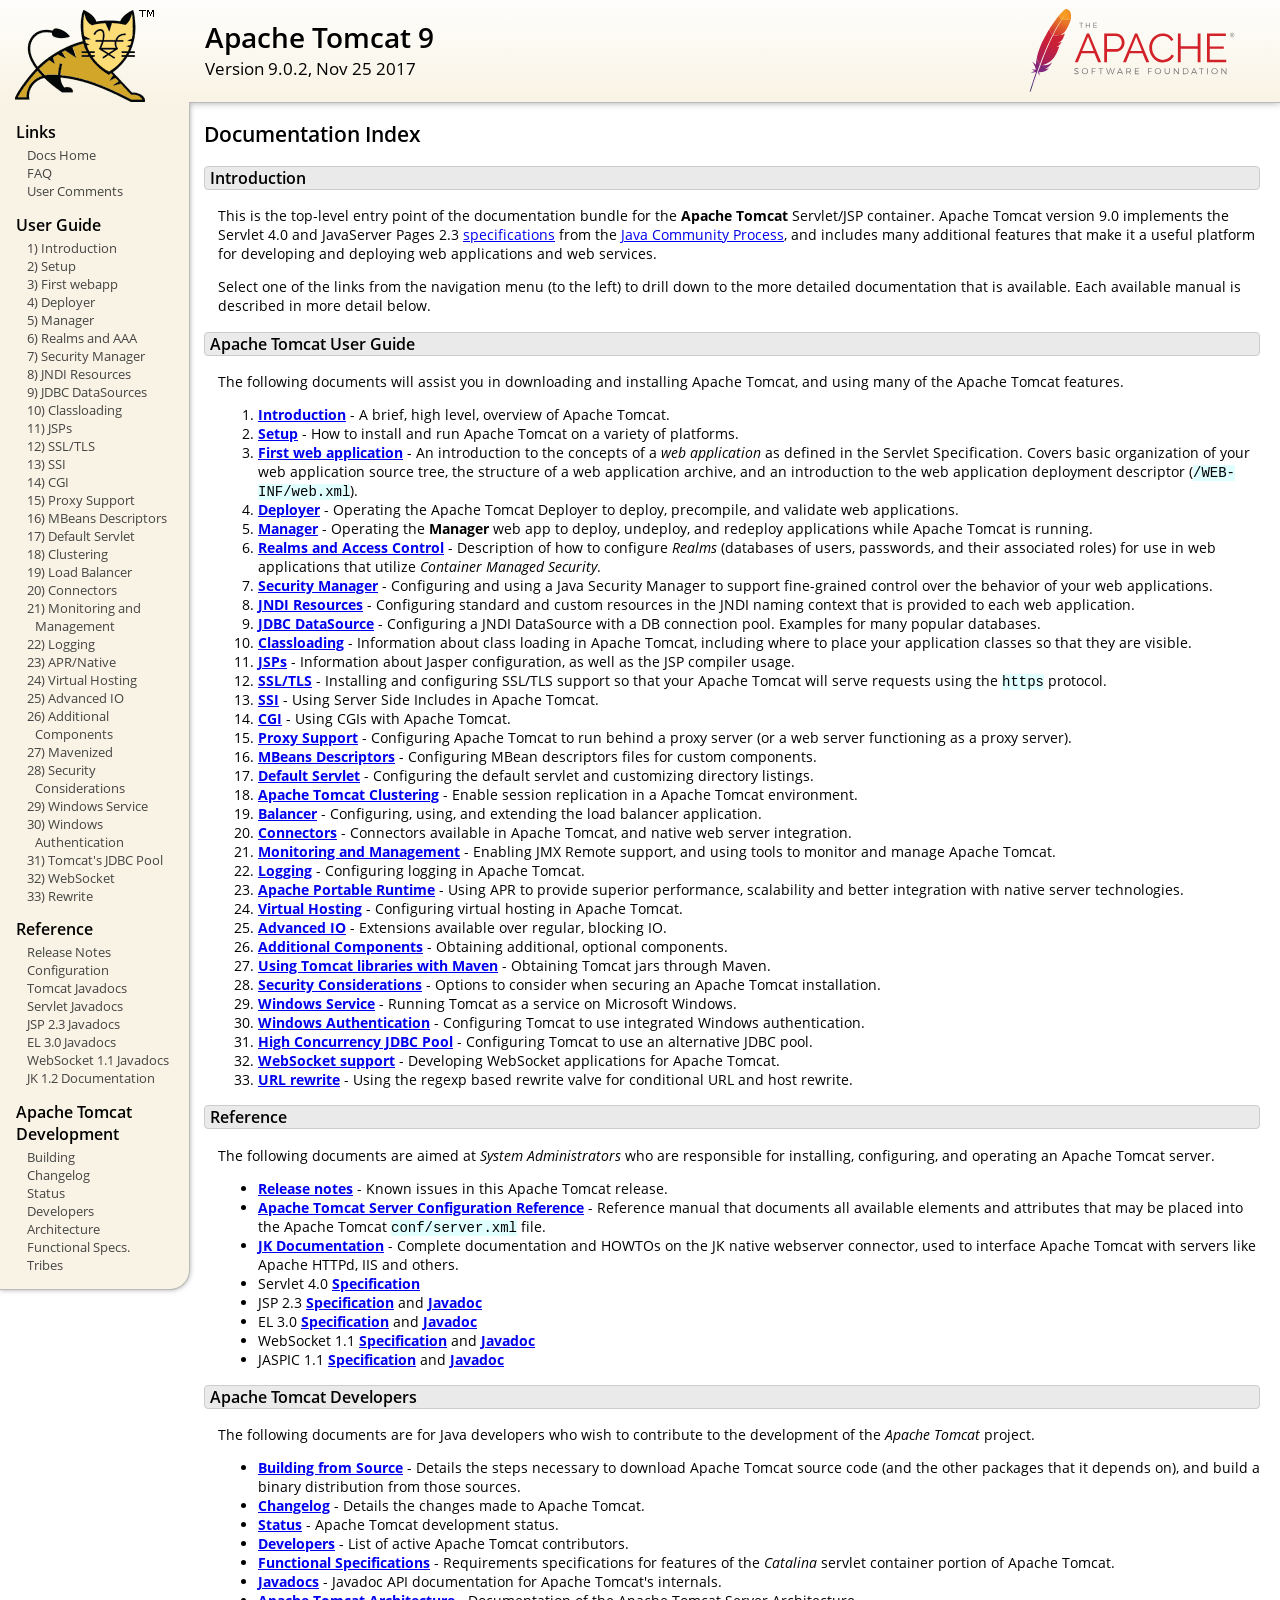
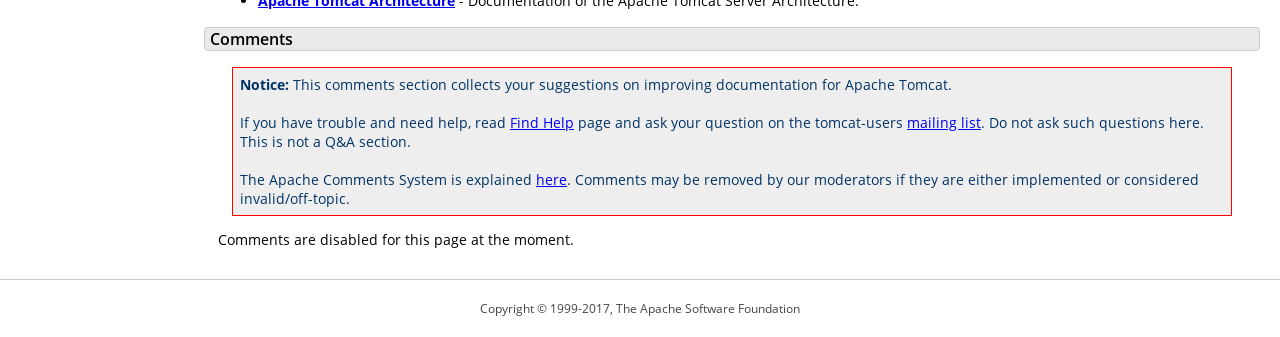
<file: WebContent/apache-tomcat-9.0.2/webapps/docs/index.html>
<!DOCTYPE html SYSTEM "about:legacy-compat">
<html lang="en"><head><META http-equiv="Content-Type" content="text/html; charset=UTF-8"><link href="./images/docs-stylesheet.css" rel="stylesheet" type="text/css"><title>Apache Tomcat 9 (9.0.2) - Documentation Index</title><meta name="author" content="Craig R. McClanahan"><meta name="author" content="Remy Maucherat"><meta name="author" content="Yoav Shapira"><script type="application/javascript" data-comments-identifier="tomcat-9.0-doc/index">
    "use strict"; // Enable strict mode

    (function() {
      var thisScript = document.currentScript;
      if (!thisScript) { // Workaround for IE <= 11
        var scripts = document.getElementsByTagName("script");
        thisScript = scripts[scripts.length - 1];
      }
      document.addEventListener("DOMContentLoaded", (function() {
        var commentsDiv = document.getElementById("comments_thread");
        var commentsShortname = "tomcat";
        var commentsIdentifier = "http://tomcat.apache.org/" +
          thisScript.getAttribute("data-comments-identifier") + ".html";

        (function(w, d) {
          if (w.location.hostname.toLowerCase() == "tomcat.apache.org") {
            var s = d.createElement("script");
            s.type = "application/javascript";
            s.async = true;
            s.src = "https://comments.apache.org/show_comments.lua?site=" +
              encodeURIComponent(commentsShortname) +
              "&page=" + encodeURIComponent(commentsIdentifier);
            d.head.appendChild(s);
          } else {
            commentsDiv.appendChild(d.createTextNode("Comments are disabled for this page at the moment."));
          }
        })(window, document);
      }), false);
    })();
  </script></head><body><div id="wrapper"><header><div id="header"><div><div><div class="logo noPrint"><a href="http://tomcat.apache.org/"><img alt="Tomcat Home" src="./images/tomcat.png"></a></div><div style="height: 1px;"></div><div class="asfLogo noPrint"><a href="http://www.apache.org/" target="_blank"><img src="./images/asf-logo.svg" alt="The Apache Software Foundation" style="width: 266px; height: 83px;"></a></div><h1>Apache Tomcat 9</h1><div class="versionInfo">
          Version 9.0.2,
          <time datetime="2017-11-25">Nov 25 2017</time></div><div style="height: 1px;"></div><div style="clear: left;"></div></div></div></div></header><div id="middle"><div><div id="mainLeft" class="noprint"><div><nav><div><h2>Links</h2><ul><li><a href="index.html">Docs Home</a></li><li><a href="http://wiki.apache.org/tomcat/FAQ">FAQ</a></li><li><a href="#comments_section">User Comments</a></li></ul></div><div><h2>User Guide</h2><ul><li><a href="introduction.html">1) Introduction</a></li><li><a href="setup.html">2) Setup</a></li><li><a href="appdev/index.html">3) First webapp</a></li><li><a href="deployer-howto.html">4) Deployer</a></li><li><a href="manager-howto.html">5) Manager</a></li><li><a href="realm-howto.html">6) Realms and AAA</a></li><li><a href="security-manager-howto.html">7) Security Manager</a></li><li><a href="jndi-resources-howto.html">8) JNDI Resources</a></li><li><a href="jndi-datasource-examples-howto.html">9) JDBC DataSources</a></li><li><a href="class-loader-howto.html">10) Classloading</a></li><li><a href="jasper-howto.html">11) JSPs</a></li><li><a href="ssl-howto.html">12) SSL/TLS</a></li><li><a href="ssi-howto.html">13) SSI</a></li><li><a href="cgi-howto.html">14) CGI</a></li><li><a href="proxy-howto.html">15) Proxy Support</a></li><li><a href="mbeans-descriptors-howto.html">16) MBeans Descriptors</a></li><li><a href="default-servlet.html">17) Default Servlet</a></li><li><a href="cluster-howto.html">18) Clustering</a></li><li><a href="balancer-howto.html">19) Load Balancer</a></li><li><a href="connectors.html">20) Connectors</a></li><li><a href="monitoring.html">21) Monitoring and Management</a></li><li><a href="logging.html">22) Logging</a></li><li><a href="apr.html">23) APR/Native</a></li><li><a href="virtual-hosting-howto.html">24) Virtual Hosting</a></li><li><a href="aio.html">25) Advanced IO</a></li><li><a href="extras.html">26) Additional Components</a></li><li><a href="maven-jars.html">27) Mavenized</a></li><li><a href="security-howto.html">28) Security Considerations</a></li><li><a href="windows-service-howto.html">29) Windows Service</a></li><li><a href="windows-auth-howto.html">30) Windows Authentication</a></li><li><a href="jdbc-pool.html">31) Tomcat's JDBC Pool</a></li><li><a href="web-socket-howto.html">32) WebSocket</a></li><li><a href="rewrite.html">33) Rewrite</a></li></ul></div><div><h2>Reference</h2><ul><li><a href="RELEASE-NOTES.txt">Release Notes</a></li><li><a href="config/index.html">Configuration</a></li><li><a href="api/index.html">Tomcat Javadocs</a></li><li><a href="servletapi/index.html">Servlet Javadocs</a></li><li><a href="jspapi/index.html">JSP 2.3 Javadocs</a></li><li><a href="elapi/index.html">EL 3.0 Javadocs</a></li><li><a href="websocketapi/index.html">WebSocket 1.1 Javadocs</a></li><li><a href="http://tomcat.apache.org/connectors-doc/">JK 1.2 Documentation</a></li></ul></div><div><h2>Apache Tomcat Development</h2><ul><li><a href="building.html">Building</a></li><li><a href="changelog.html">Changelog</a></li><li><a href="http://wiki.apache.org/tomcat/TomcatVersions">Status</a></li><li><a href="developers.html">Developers</a></li><li><a href="architecture/index.html">Architecture</a></li><li><a href="funcspecs/index.html">Functional Specs.</a></li><li><a href="tribes/introduction.html">Tribes</a></li></ul></div></nav></div></div><div id="mainRight"><div id="content"><h2>Documentation Index</h2><h3 id="Introduction">Introduction</h3><div class="text">

<p>This is the top-level entry point of the documentation bundle for the
<strong>Apache Tomcat</strong> Servlet/JSP container.  Apache Tomcat version
9.0 implements the Servlet 4.0 and JavaServer Pages 2.3
<a href="http://wiki.apache.org/tomcat/Specifications">specifications</a> from the
<a href="http://www.jcp.org">Java Community Process</a>, and includes many
additional features that make it a useful platform for developing and deploying
web applications and web services.</p>

<p>Select one of the links from the navigation menu (to the left) to drill
down to the more detailed documentation that is available.  Each available
manual is described in more detail below.</p>

</div><h3 id="Apache_Tomcat_User_Guide">Apache Tomcat User Guide</h3><div class="text">

<p>The following documents will assist you in downloading and installing
Apache Tomcat, and using many of the Apache Tomcat features.</p>

<ol>
<li><a href="introduction.html"><strong>Introduction</strong></a> - A
    brief, high level, overview of Apache Tomcat.</li>
<li><a href="setup.html"><strong>Setup</strong></a> - How to install and run
    Apache Tomcat on a variety of platforms.</li>
<li><a href="appdev/index.html"><strong>First web application</strong></a>
    - An introduction to the concepts of a <em>web application</em> as defined
    in the Servlet Specification.  Covers basic organization of your web application
    source tree, the structure of a web application archive, and an
    introduction to the web application deployment descriptor
    (<code>/WEB-INF/web.xml</code>).</li>
<li><a href="deployer-howto.html"><strong>Deployer</strong></a> -
    Operating the Apache Tomcat Deployer to deploy, precompile, and validate web
    applications.</li>
<li><a href="manager-howto.html"><strong>Manager</strong></a> -
    Operating the <strong>Manager</strong> web app to deploy, undeploy, and
    redeploy applications while Apache Tomcat is running.</li>
<li><a href="realm-howto.html"><strong>Realms and Access Control</strong></a>
    - Description of how to configure <em>Realms</em> (databases of users,
    passwords, and their associated roles) for use in web applications that
    utilize <em>Container Managed Security</em>.</li>
<li><a href="security-manager-howto.html"><strong>Security Manager</strong></a>
    - Configuring and using a Java Security Manager to
    support fine-grained control over the behavior of your web applications.
    </li>
<li><a href="jndi-resources-howto.html"><strong>JNDI Resources</strong></a>
    - Configuring standard and custom resources in the JNDI naming context
    that is provided to each web application.</li>
<li><a href="jndi-datasource-examples-howto.html">
    <strong>JDBC DataSource</strong></a>
    - Configuring a JNDI DataSource with a DB connection pool.
    Examples for many popular databases.</li>
<li><a href="class-loader-howto.html"><strong>Classloading</strong></a>
    - Information about class loading in Apache Tomcat, including where to place
    your application classes so that they are visible.</li>
<li><a href="jasper-howto.html"><strong>JSPs</strong></a>
    - Information about Jasper configuration, as well as the JSP compiler
    usage.</li>
<li><a href="ssl-howto.html"><strong>SSL/TLS</strong></a> -
    Installing and configuring SSL/TLS support so that your Apache Tomcat will
    serve requests using the <code>https</code> protocol.</li>
<li><a href="ssi-howto.html"><strong>SSI</strong></a> -
    Using Server Side Includes in Apache Tomcat.</li>
<li><a href="cgi-howto.html"><strong>CGI</strong></a> -
    Using CGIs with Apache Tomcat.</li>
<li><a href="proxy-howto.html"><strong>Proxy Support</strong></a> -
    Configuring Apache Tomcat to run behind a proxy server (or a web server
    functioning as a proxy server).</li>
<li><a href="mbeans-descriptors-howto.html"><strong>MBeans Descriptors</strong></a> -
    Configuring MBean descriptors files for custom components.</li>
<li><a href="default-servlet.html"><strong>Default Servlet</strong></a> -
    Configuring the default servlet and customizing directory listings.</li>
<li><a href="cluster-howto.html"><strong>Apache Tomcat Clustering</strong></a> -
    Enable session replication in a Apache Tomcat environment.</li>
<li><a href="balancer-howto.html"><strong>Balancer</strong></a> -
    Configuring, using, and extending the load balancer application.</li>
<li><a href="connectors.html"><strong>Connectors</strong></a> -
    Connectors available in Apache Tomcat, and native web server integration.</li>
<li><a href="monitoring.html"><strong>Monitoring and Management</strong></a> -
    Enabling JMX Remote support, and using tools to monitor and manage Apache Tomcat.</li>
<li><a href="logging.html"><strong>Logging</strong></a> -
    Configuring logging in Apache Tomcat.</li>
<li><a href="apr.html"><strong>Apache Portable Runtime</strong></a> -
    Using APR to provide superior performance, scalability and better
    integration with native server technologies.</li>
<li><a href="virtual-hosting-howto.html"><strong>Virtual Hosting</strong></a> -
    Configuring virtual hosting in Apache Tomcat.</li>
<li><a href="aio.html"><strong>Advanced IO</strong></a> -
    Extensions available over regular, blocking IO.</li>
<li><a href="extras.html"><strong>Additional Components</strong></a> -
    Obtaining additional, optional components.</li>
<li><a href="maven-jars.html"><strong>Using Tomcat libraries with Maven</strong></a> -
    Obtaining Tomcat jars through Maven.</li>
<li><a href="security-howto.html"><strong>Security Considerations</strong></a> -
    Options to consider when securing an Apache Tomcat installation.</li>
<li><a href="windows-service-howto.html"><strong>Windows Service</strong></a> -
    Running Tomcat as a service on Microsoft Windows.</li>
<li><a href="windows-auth-howto.html"><strong>Windows Authentication</strong></a> -
    Configuring Tomcat to use integrated Windows authentication.</li>
<li><a href="jdbc-pool.html"><strong>High Concurrency JDBC Pool</strong></a> -
    Configuring Tomcat to use an alternative JDBC pool.</li>
<li><a href="web-socket-howto.html"><strong>WebSocket support</strong></a> -
    Developing WebSocket applications for Apache Tomcat.</li>
<li><a href="rewrite.html"><strong>URL rewrite</strong></a> -
    Using the regexp based rewrite valve for conditional URL and host rewrite.</li>

</ol>

</div><h3 id="Reference">Reference</h3><div class="text">

<p>The following documents are aimed at <em>System Administrators</em> who
are responsible for installing, configuring, and operating an Apache Tomcat server.
</p>
<ul>
<li><a href="RELEASE-NOTES.txt"><strong>Release notes</strong></a>
    - Known issues in this Apache Tomcat release.
    </li>
<li><a href="config/index.html"><strong>Apache Tomcat Server Configuration Reference</strong></a>
    - Reference manual that documents all available elements and attributes
      that may be placed into the Apache Tomcat <code>conf/server.xml</code> file.
    </li>
<li><a href="http://tomcat.apache.org/connectors-doc/index.html"><strong>JK Documentation</strong></a>
    - Complete documentation and HOWTOs on the JK native webserver connector,
      used to interface Apache Tomcat with servers like Apache HTTPd, IIS
      and others.</li>
<li>Servlet 4.0
    <a href="https://jcp.org/aboutJava/communityprocess/final/jsr369/index.html">
    <strong>Specification</strong></a>

    </li>
<li>JSP 2.3
    <a href="http://jcp.org/aboutJava/communityprocess/mrel/jsr245/index2.html">
    <strong>Specification</strong></a> and
    <a href="http://docs.oracle.com/javaee/7/api/javax/servlet/jsp/package-summary.html">
    <strong>Javadoc</strong></a>
    </li>
<li>EL 3.0
    <a href="http://jcp.org/aboutJava/communityprocess/final/jsr341/index.html">
    <strong>Specification</strong></a> and
    <a href="http://docs.oracle.com/javaee/7/api/javax/el/package-summary.html">
    <strong>Javadoc</strong></a>
    </li>
<li>WebSocket 1.1
    <a href="https://jcp.org/aboutJava/communityprocess/mrel/jsr356/index.html">
    <strong>Specification</strong></a> and
    <a href="http://docs.oracle.com/javaee/7/api/javax/websocket/package-summary.html">
    <strong>Javadoc</strong></a>
    </li>
<li>JASPIC 1.1
    <a href="https://jcp.org/aboutJava/communityprocess/mrel/jsr196/index.html">
    <strong>Specification</strong></a> and
    <a href="http://docs.oracle.com/javaee/7/api/javax/security/auth/message/package-summary.html">
    <strong>Javadoc</strong></a>
    </li>
</ul>

</div><h3 id="Apache_Tomcat_Developers">Apache Tomcat Developers</h3><div class="text">

<p>The following documents are for Java developers who wish to contribute to
the development of the <em>Apache Tomcat</em> project.</p>
<ul>
<li><a href="building.html"><strong>Building from Source</strong></a> -
    Details the steps necessary to download Apache Tomcat source code (and the
    other packages that it depends on), and build a binary distribution from
    those sources.
    </li>
<li><a href="changelog.html"><strong>Changelog</strong></a> - Details the
    changes made to Apache Tomcat.
    </li>
<li><a href="http://wiki.apache.org/tomcat/TomcatVersions"><strong>Status</strong></a> -
    Apache Tomcat development status.
    </li>
<li><a href="developers.html"><strong>Developers</strong></a> - List of active
    Apache Tomcat contributors.
    </li>
<li><a href="funcspecs/index.html"><strong>Functional Specifications</strong></a>
    - Requirements specifications for features of the <em>Catalina</em> servlet
    container portion of Apache Tomcat.</li>
<li><a href="api/index.html"><strong>Javadocs</strong></a>
    - Javadoc API documentation for Apache Tomcat's internals.</li>
<li><a href="architecture/index.html"><strong>Apache Tomcat Architecture</strong></a>
    - Documentation of the Apache Tomcat Server Architecture.</li>
</ul>

</div><div class="noprint"><h3 id="comments_section">
                  Comments
                </h3><div class="text"><p class="notice"><strong>Notice: </strong>This comments section collects your suggestions
                    on improving documentation for Apache Tomcat.<br><br>
                    If you have trouble and need help, read
                    <a href="http://tomcat.apache.org/findhelp.html">Find Help</a> page
                    and ask your question on the tomcat-users
                    <a href="http://tomcat.apache.org/lists.html">mailing list</a>.
                    Do not ask such questions here. This is not a Q&amp;A section.<br><br>
                    The Apache Comments System is explained <a href="./comments.html">here</a>.
                    Comments may be removed by our moderators if they are either
                    implemented or considered invalid/off-topic.
                  </p><div id="comments_thread"></div></div></div></div></div></div></div><footer><div id="footer">
    Copyright &copy; 1999-2017, The Apache Software Foundation
  </div></footer></div></body></html>
</file>
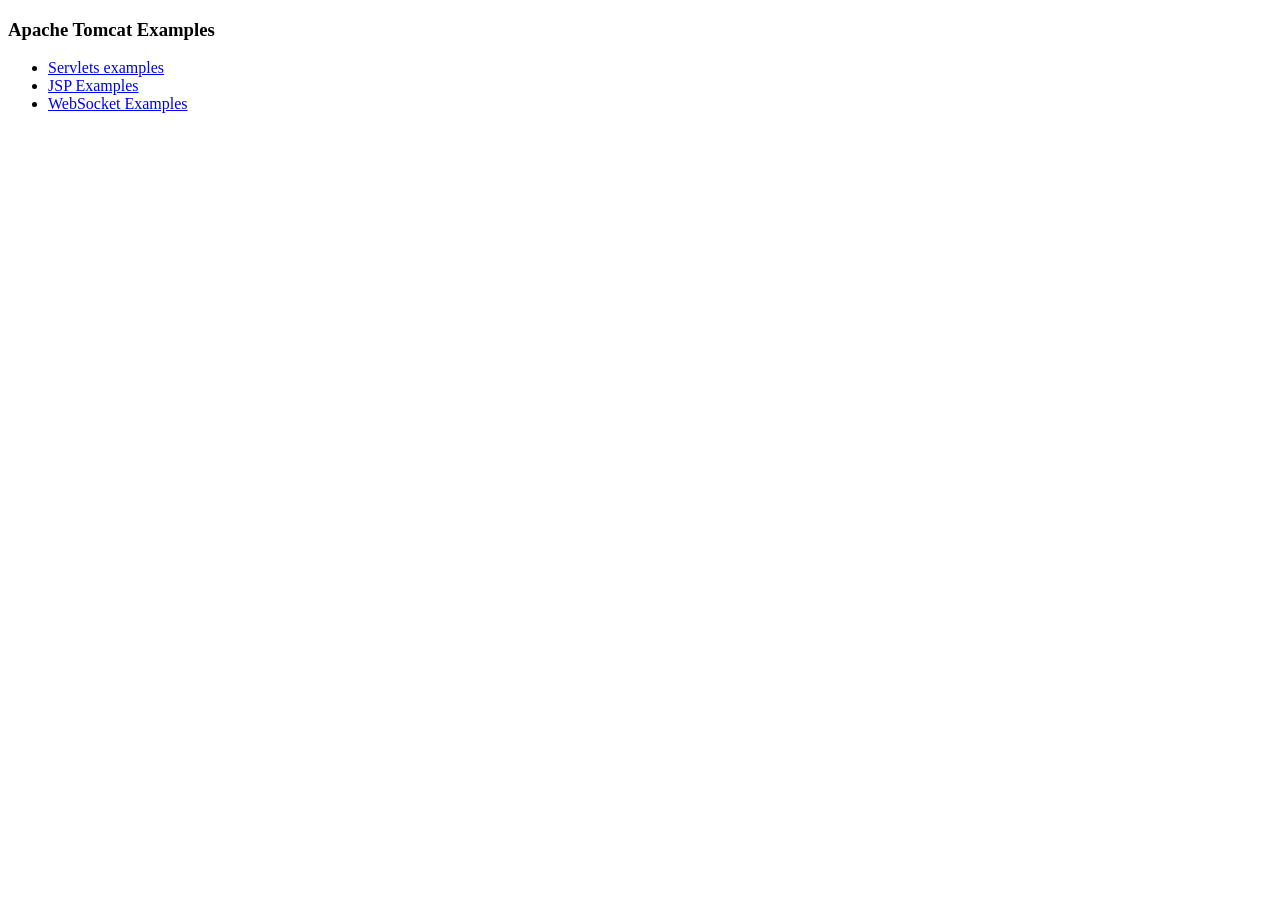
<file: WebContent/apache-tomcat-9.0.2/webapps/examples/index.html>
<!--
  Licensed to the Apache Software Foundation (ASF) under one or more
  contributor license agreements.  See the NOTICE file distributed with
  this work for additional information regarding copyright ownership.
  The ASF licenses this file to You under the Apache License, Version 2.0
  (the "License"); you may not use this file except in compliance with
  the License.  You may obtain a copy of the License at

      http://www.apache.org/licenses/LICENSE-2.0

  Unless required by applicable law or agreed to in writing, software
  distributed under the License is distributed on an "AS IS" BASIS,
  WITHOUT WARRANTIES OR CONDITIONS OF ANY KIND, either express or implied.
  See the License for the specific language governing permissions and
  limitations under the License.
-->
<!DOCTYPE HTML><html lang="en"><head>
<meta charset="UTF-8">
<title>Apache Tomcat Examples</title>
</head>
<body>
<p>
<h3>Apache Tomcat Examples</H3>
<p></p>
<ul>
<li><a href="servlets">Servlets examples</a></li>
<li><a href="jsp">JSP Examples</a></li>
<li><a href="websocket/index.xhtml">WebSocket Examples</a></li>
</ul>
</body></html>
</file>
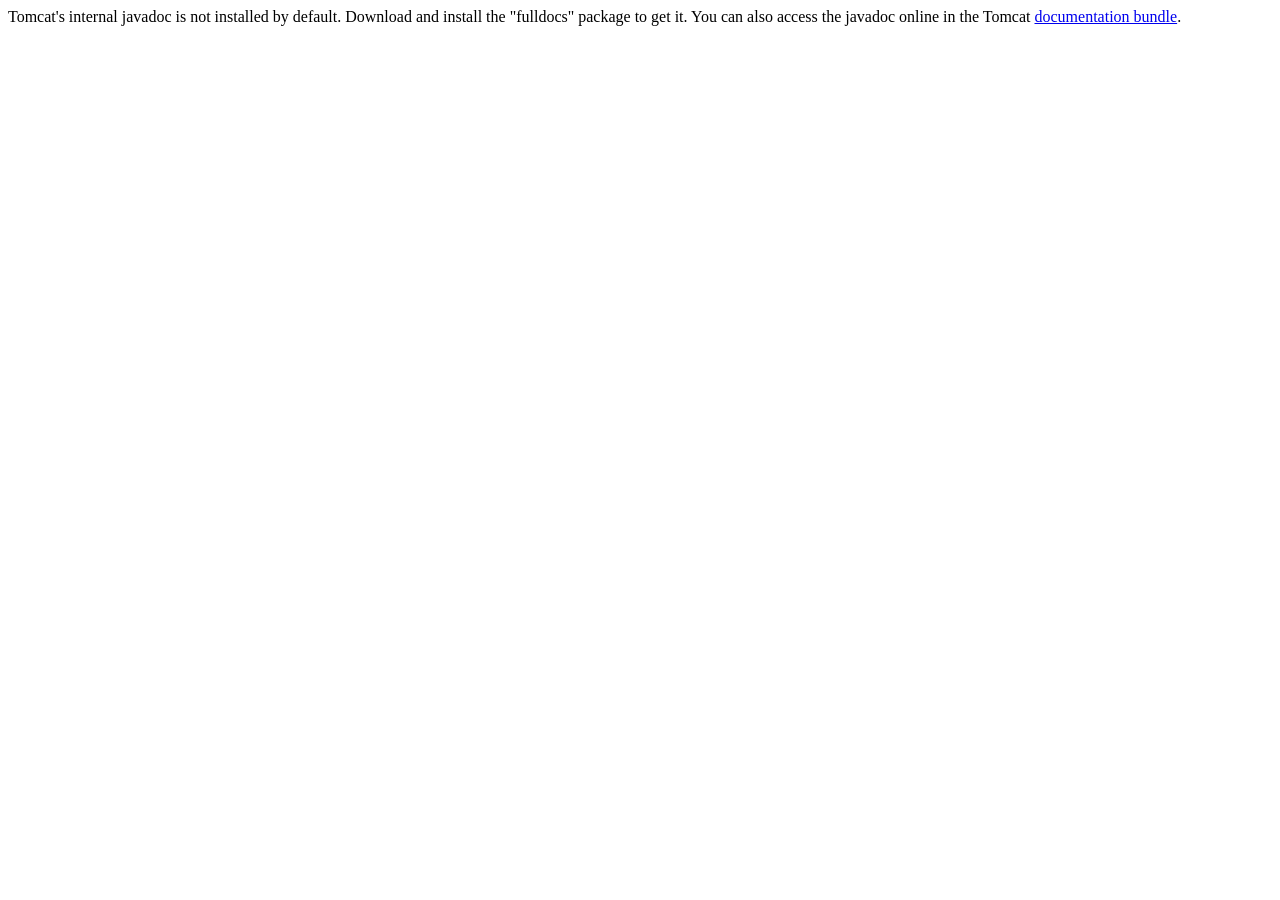
<file: WebContent/apache-tomcat-9.0.2/webapps/docs/api/index.html>
<!--
  Licensed to the Apache Software Foundation (ASF) under one or more
  contributor license agreements.  See the NOTICE file distributed with
  this work for additional information regarding copyright ownership.
  The ASF licenses this file to You under the Apache License, Version 2.0
  (the "License"); you may not use this file except in compliance with
  the License.  You may obtain a copy of the License at

      http://www.apache.org/licenses/LICENSE-2.0

  Unless required by applicable law or agreed to in writing, software
  distributed under the License is distributed on an "AS IS" BASIS,
  WITHOUT WARRANTIES OR CONDITIONS OF ANY KIND, either express or implied.
  See the License for the specific language governing permissions and
  limitations under the License.
-->
<!DOCTYPE html>
<html>
    <head>
    <meta charset="UTF-8" />
    <title>API docs</title>
</head>

<body>

Tomcat's internal javadoc is not installed by default. Download and install
the "fulldocs" package to get it.

You can also access the javadoc online in the Tomcat
<a href="http://tomcat.apache.org/tomcat-9.0-doc/">
documentation bundle</a>.

</body>
</html>
</file>
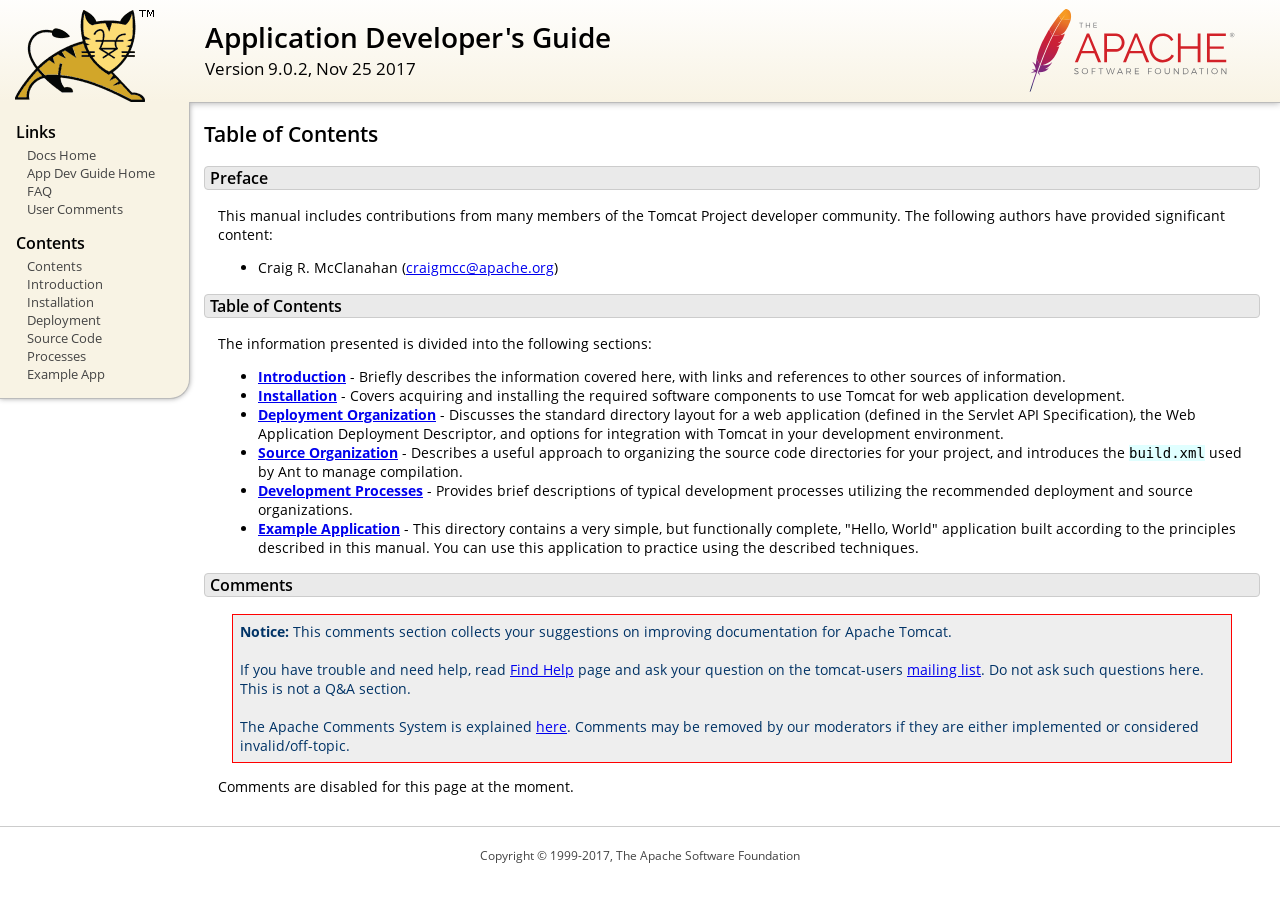
<file: WebContent/apache-tomcat-9.0.2/webapps/docs/appdev/index.html>
<!DOCTYPE html SYSTEM "about:legacy-compat">
<html lang="en"><head><META http-equiv="Content-Type" content="text/html; charset=UTF-8"><link href="../images/docs-stylesheet.css" rel="stylesheet" type="text/css"><title>Application Developer's Guide (9.0.2) - Table of Contents</title><meta name="author" content="Craig R. McClanahan"><script type="application/javascript" data-comments-identifier="tomcat-9.0-doc/appdev/index">
    "use strict"; // Enable strict mode

    (function() {
      var thisScript = document.currentScript;
      if (!thisScript) { // Workaround for IE <= 11
        var scripts = document.getElementsByTagName("script");
        thisScript = scripts[scripts.length - 1];
      }
      document.addEventListener("DOMContentLoaded", (function() {
        var commentsDiv = document.getElementById("comments_thread");
        var commentsShortname = "tomcat";
        var commentsIdentifier = "http://tomcat.apache.org/" +
          thisScript.getAttribute("data-comments-identifier") + ".html";

        (function(w, d) {
          if (w.location.hostname.toLowerCase() == "tomcat.apache.org") {
            var s = d.createElement("script");
            s.type = "application/javascript";
            s.async = true;
            s.src = "https://comments.apache.org/show_comments.lua?site=" +
              encodeURIComponent(commentsShortname) +
              "&page=" + encodeURIComponent(commentsIdentifier);
            d.head.appendChild(s);
          } else {
            commentsDiv.appendChild(d.createTextNode("Comments are disabled for this page at the moment."));
          }
        })(window, document);
      }), false);
    })();
  </script></head><body><div id="wrapper"><header><div id="header"><div><div><div class="logo noPrint"><a href="http://tomcat.apache.org/"><img alt="Tomcat Home" src="../images/tomcat.png"></a></div><div style="height: 1px;"></div><div class="asfLogo noPrint"><a href="http://www.apache.org/" target="_blank"><img src="../images/asf-logo.svg" alt="The Apache Software Foundation" style="width: 266px; height: 83px;"></a></div><h1>Application Developer's Guide</h1><div class="versionInfo">
          Version 9.0.2,
          <time datetime="2017-11-25">Nov 25 2017</time></div><div style="height: 1px;"></div><div style="clear: left;"></div></div></div></div></header><div id="middle"><div><div id="mainLeft" class="noprint"><div><nav><div><h2>Links</h2><ul><li><a href="../index.html">Docs Home</a></li><li><a href="index.html">App Dev Guide Home</a></li><li><a href="http://wiki.apache.org/tomcat/FAQ">FAQ</a></li><li><a href="#comments_section">User Comments</a></li></ul></div><div><h2>Contents</h2><ul><li><a href="index.html">Contents</a></li><li><a href="introduction.html">Introduction</a></li><li><a href="installation.html">Installation</a></li><li><a href="deployment.html">Deployment</a></li><li><a href="source.html">Source Code</a></li><li><a href="processes.html">Processes</a></li><li><a href="sample/">Example App</a></li></ul></div></nav></div></div><div id="mainRight"><div id="content"><h2>Table of Contents</h2><h3 id="Preface">Preface</h3><div class="text">

<p>This manual includes contributions from many members of the Tomcat Project
developer community.  The following authors have provided significant content:
</p>
<ul>
<li>Craig R. McClanahan
    (<a href="mailto:craigmcc@apache.org">craigmcc@apache.org</a>)</li>
</ul>

</div><h3 id="Table_of_Contents">Table of Contents</h3><div class="text">

<p>The information presented is divided into the following sections:</p>
<ul>
<li><a href="introduction.html"><strong>Introduction</strong></a> -
    Briefly describes the information covered here, with
    links and references to other sources of information.</li>
<li><a href="installation.html"><strong>Installation</strong></a> -
    Covers acquiring and installing the required software
    components to use Tomcat for web application development.</li>
<li><a href="deployment.html"><strong>Deployment Organization</strong></a> -
    Discusses the standard directory layout for a web application
    (defined in the Servlet API Specification), the Web Application
    Deployment Descriptor, and options for integration with Tomcat
    in your development environment.</li>
<li><a href="source.html"><strong>Source Organization</strong></a> -
    Describes a useful approach to organizing the source code
    directories for your project, and introduces the
    <code>build.xml</code> used by Ant to manage compilation.</li>
<li><a href="processes.html"><strong>Development Processes</strong></a> -
    Provides brief descriptions of typical development processes
    utilizing the recommended deployment and source organizations.</li>
<li><a href="sample/" target="_blank"><strong>Example Application</strong></a> -
    This directory contains a very simple, but functionally complete,
    "Hello, World" application built according to the principles
    described in this manual.  You can use this application to
    practice using the described techniques.</li>
</ul>

</div><div class="noprint"><h3 id="comments_section">
                  Comments
                </h3><div class="text"><p class="notice"><strong>Notice: </strong>This comments section collects your suggestions
                    on improving documentation for Apache Tomcat.<br><br>
                    If you have trouble and need help, read
                    <a href="http://tomcat.apache.org/findhelp.html">Find Help</a> page
                    and ask your question on the tomcat-users
                    <a href="http://tomcat.apache.org/lists.html">mailing list</a>.
                    Do not ask such questions here. This is not a Q&amp;A section.<br><br>
                    The Apache Comments System is explained <a href="../comments.html">here</a>.
                    Comments may be removed by our moderators if they are either
                    implemented or considered invalid/off-topic.
                  </p><div id="comments_thread"></div></div></div></div></div></div></div><footer><div id="footer">
    Copyright &copy; 1999-2017, The Apache Software Foundation
  </div></footer></div></body></html>
</file>
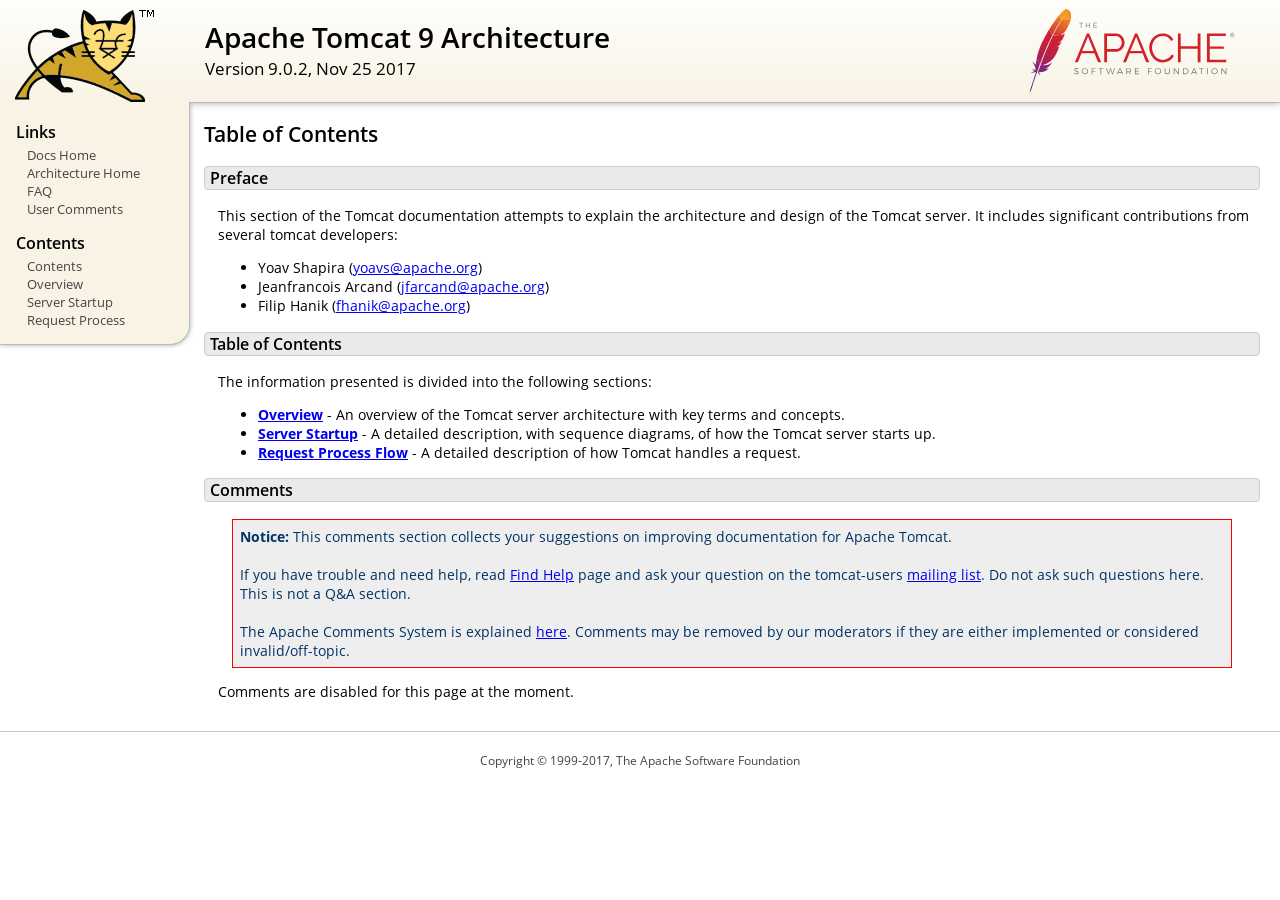
<file: WebContent/apache-tomcat-9.0.2/webapps/docs/architecture/index.html>
<!DOCTYPE html SYSTEM "about:legacy-compat">
<html lang="en"><head><META http-equiv="Content-Type" content="text/html; charset=UTF-8"><link href="../images/docs-stylesheet.css" rel="stylesheet" type="text/css"><title>Apache Tomcat 9 Architecture (9.0.2) - Table of Contents</title><meta name="author" content="Yoav Shapira"><script type="application/javascript" data-comments-identifier="tomcat-9.0-doc/architecture/index">
    "use strict"; // Enable strict mode

    (function() {
      var thisScript = document.currentScript;
      if (!thisScript) { // Workaround for IE <= 11
        var scripts = document.getElementsByTagName("script");
        thisScript = scripts[scripts.length - 1];
      }
      document.addEventListener("DOMContentLoaded", (function() {
        var commentsDiv = document.getElementById("comments_thread");
        var commentsShortname = "tomcat";
        var commentsIdentifier = "http://tomcat.apache.org/" +
          thisScript.getAttribute("data-comments-identifier") + ".html";

        (function(w, d) {
          if (w.location.hostname.toLowerCase() == "tomcat.apache.org") {
            var s = d.createElement("script");
            s.type = "application/javascript";
            s.async = true;
            s.src = "https://comments.apache.org/show_comments.lua?site=" +
              encodeURIComponent(commentsShortname) +
              "&page=" + encodeURIComponent(commentsIdentifier);
            d.head.appendChild(s);
          } else {
            commentsDiv.appendChild(d.createTextNode("Comments are disabled for this page at the moment."));
          }
        })(window, document);
      }), false);
    })();
  </script></head><body><div id="wrapper"><header><div id="header"><div><div><div class="logo noPrint"><a href="http://tomcat.apache.org/"><img alt="Tomcat Home" src="../images/tomcat.png"></a></div><div style="height: 1px;"></div><div class="asfLogo noPrint"><a href="http://www.apache.org/" target="_blank"><img src="../images/asf-logo.svg" alt="The Apache Software Foundation" style="width: 266px; height: 83px;"></a></div><h1>Apache Tomcat 9 Architecture</h1><div class="versionInfo">
          Version 9.0.2,
          <time datetime="2017-11-25">Nov 25 2017</time></div><div style="height: 1px;"></div><div style="clear: left;"></div></div></div></div></header><div id="middle"><div><div id="mainLeft" class="noprint"><div><nav><div><h2>Links</h2><ul><li><a href="../index.html">Docs Home</a></li><li><a href="index.html">Architecture Home</a></li><li><a href="http://wiki.apache.org/tomcat/FAQ">FAQ</a></li><li><a href="#comments_section">User Comments</a></li></ul></div><div><h2>Contents</h2><ul><li><a href="index.html">Contents</a></li><li><a href="overview.html">Overview</a></li><li><a href="startup.html">Server Startup</a></li><li><a href="requestProcess.html">Request Process</a></li></ul></div></nav></div></div><div id="mainRight"><div id="content"><h2>Table of Contents</h2><h3 id="Preface">Preface</h3><div class="text">

<p>This section of the Tomcat documentation attempts to explain
the architecture and design of the Tomcat server.  It includes significant
contributions from several tomcat developers:
</p>
<ul>
<li>Yoav Shapira
    (<a href="mailto:yoavs@apache.org">yoavs@apache.org</a>)</li>
<li>Jeanfrancois Arcand
    (<a href="mailto:jfarcand@apache.org">jfarcand@apache.org</a>)</li>
<li>Filip Hanik
    (<a href="mailto:fhanik@apache.org">fhanik@apache.org</a>)</li>
</ul>

</div><h3 id="Table_of_Contents">Table of Contents</h3><div class="text">

<p>The information presented is divided into the following sections:</p>
<ul>
<li><a href="overview.html"><strong>Overview</strong></a> -
    An overview of the Tomcat server architecture with key terms
    and concepts.</li>
<li><a href="startup.html"><strong>Server Startup</strong></a> -
    A detailed description, with sequence diagrams, of how the Tomcat
    server starts up.</li>
<li><a href="requestProcess.html"><strong>Request Process Flow</strong></a> -
    A detailed description of how Tomcat handles a request.</li>
</ul>

</div><div class="noprint"><h3 id="comments_section">
                  Comments
                </h3><div class="text"><p class="notice"><strong>Notice: </strong>This comments section collects your suggestions
                    on improving documentation for Apache Tomcat.<br><br>
                    If you have trouble and need help, read
                    <a href="http://tomcat.apache.org/findhelp.html">Find Help</a> page
                    and ask your question on the tomcat-users
                    <a href="http://tomcat.apache.org/lists.html">mailing list</a>.
                    Do not ask such questions here. This is not a Q&amp;A section.<br><br>
                    The Apache Comments System is explained <a href="../comments.html">here</a>.
                    Comments may be removed by our moderators if they are either
                    implemented or considered invalid/off-topic.
                  </p><div id="comments_thread"></div></div></div></div></div></div></div><footer><div id="footer">
    Copyright &copy; 1999-2017, The Apache Software Foundation
  </div></footer></div></body></html>
</file>
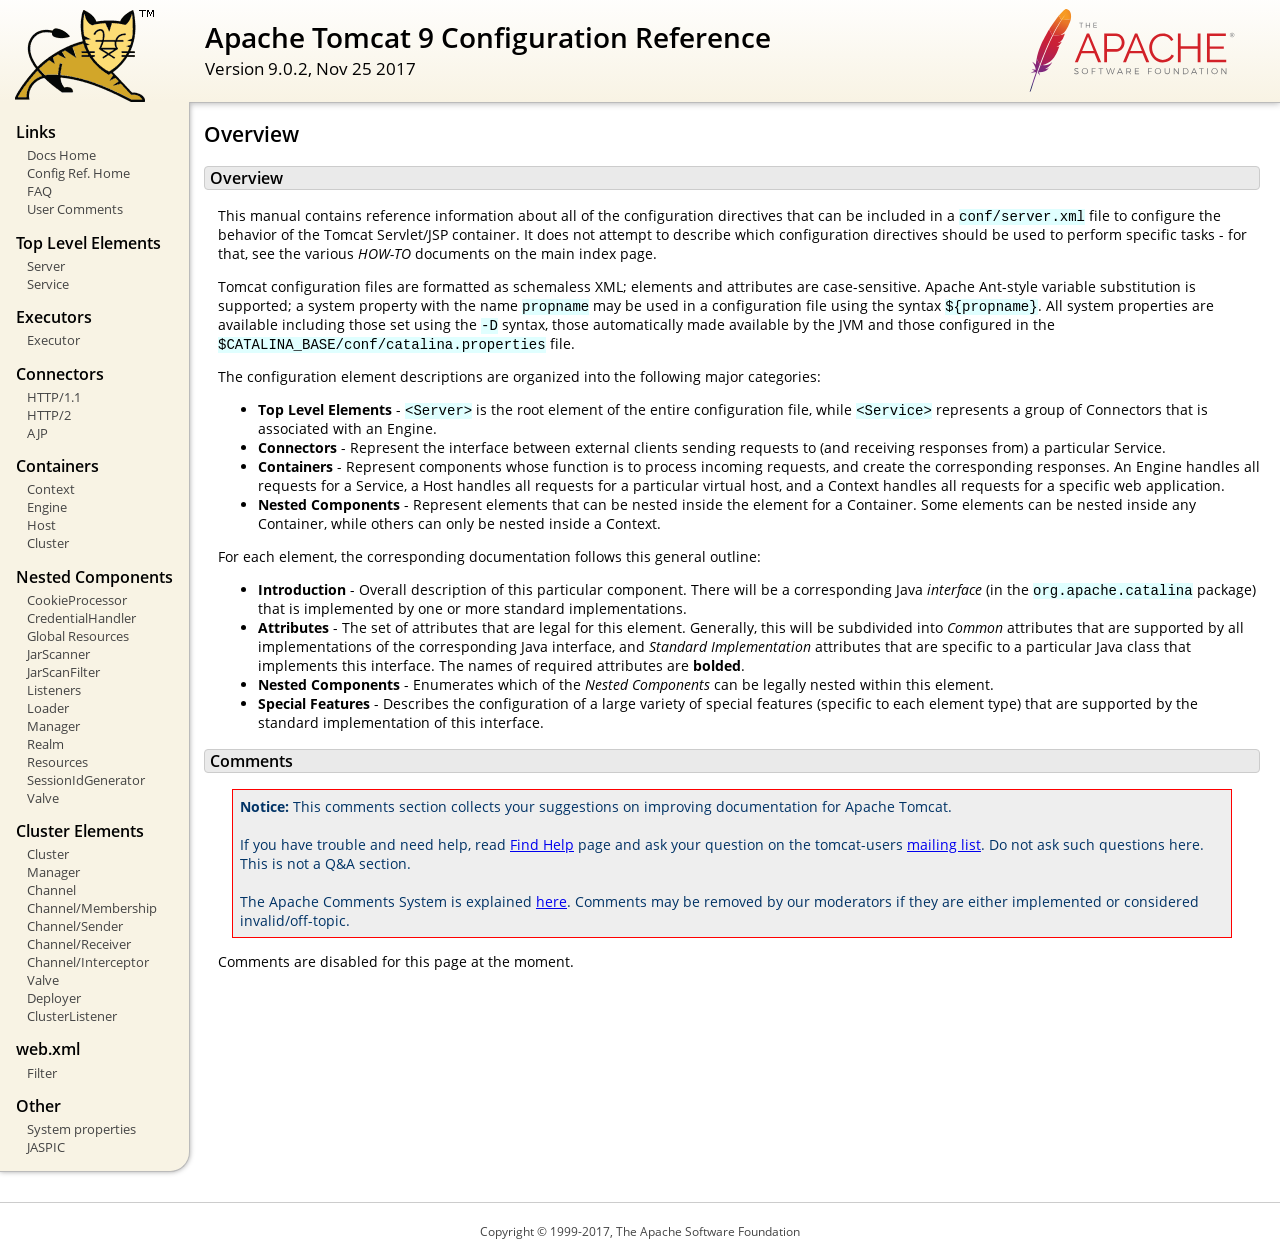
<file: WebContent/apache-tomcat-9.0.2/webapps/docs/config/index.html>
<!DOCTYPE html SYSTEM "about:legacy-compat">
<html lang="en"><head><META http-equiv="Content-Type" content="text/html; charset=UTF-8"><link href="../images/docs-stylesheet.css" rel="stylesheet" type="text/css"><title>Apache Tomcat 9 Configuration Reference (9.0.2) - Overview</title><meta name="author" content="Craig R. McClanahan"><script type="application/javascript" data-comments-identifier="tomcat-9.0-doc/config/index">
    "use strict"; // Enable strict mode

    (function() {
      var thisScript = document.currentScript;
      if (!thisScript) { // Workaround for IE <= 11
        var scripts = document.getElementsByTagName("script");
        thisScript = scripts[scripts.length - 1];
      }
      document.addEventListener("DOMContentLoaded", (function() {
        var commentsDiv = document.getElementById("comments_thread");
        var commentsShortname = "tomcat";
        var commentsIdentifier = "http://tomcat.apache.org/" +
          thisScript.getAttribute("data-comments-identifier") + ".html";

        (function(w, d) {
          if (w.location.hostname.toLowerCase() == "tomcat.apache.org") {
            var s = d.createElement("script");
            s.type = "application/javascript";
            s.async = true;
            s.src = "https://comments.apache.org/show_comments.lua?site=" +
              encodeURIComponent(commentsShortname) +
              "&page=" + encodeURIComponent(commentsIdentifier);
            d.head.appendChild(s);
          } else {
            commentsDiv.appendChild(d.createTextNode("Comments are disabled for this page at the moment."));
          }
        })(window, document);
      }), false);
    })();
  </script></head><body><div id="wrapper"><header><div id="header"><div><div><div class="logo noPrint"><a href="http://tomcat.apache.org/"><img alt="Tomcat Home" src="../images/tomcat.png"></a></div><div style="height: 1px;"></div><div class="asfLogo noPrint"><a href="http://www.apache.org/" target="_blank"><img src="../images/asf-logo.svg" alt="The Apache Software Foundation" style="width: 266px; height: 83px;"></a></div><h1>Apache Tomcat 9 Configuration Reference</h1><div class="versionInfo">
          Version 9.0.2,
          <time datetime="2017-11-25">Nov 25 2017</time></div><div style="height: 1px;"></div><div style="clear: left;"></div></div></div></div></header><div id="middle"><div><div id="mainLeft" class="noprint"><div><nav><div><h2>Links</h2><ul><li><a href="../index.html">Docs Home</a></li><li><a href="index.html">Config Ref. Home</a></li><li><a href="http://wiki.apache.org/tomcat/FAQ">FAQ</a></li><li><a href="#comments_section">User Comments</a></li></ul></div><div><h2>Top Level Elements</h2><ul><li><a href="server.html">Server</a></li><li><a href="service.html">Service</a></li></ul></div><div><h2>Executors</h2><ul><li><a href="executor.html">Executor</a></li></ul></div><div><h2>Connectors</h2><ul><li><a href="http.html">HTTP/1.1</a></li><li><a href="http2.html">HTTP/2</a></li><li><a href="ajp.html">AJP</a></li></ul></div><div><h2>Containers</h2><ul><li><a href="context.html">Context</a></li><li><a href="engine.html">Engine</a></li><li><a href="host.html">Host</a></li><li><a href="cluster.html">Cluster</a></li></ul></div><div><h2>Nested Components</h2><ul><li><a href="cookie-processor.html">CookieProcessor</a></li><li><a href="credentialhandler.html">CredentialHandler</a></li><li><a href="globalresources.html">Global Resources</a></li><li><a href="jar-scanner.html">JarScanner</a></li><li><a href="jar-scan-filter.html">JarScanFilter</a></li><li><a href="listeners.html">Listeners</a></li><li><a href="loader.html">Loader</a></li><li><a href="manager.html">Manager</a></li><li><a href="realm.html">Realm</a></li><li><a href="resources.html">Resources</a></li><li><a href="sessionidgenerator.html">SessionIdGenerator</a></li><li><a href="valve.html">Valve</a></li></ul></div><div><h2>Cluster Elements</h2><ul><li><a href="cluster.html">Cluster</a></li><li><a href="cluster-manager.html">Manager</a></li><li><a href="cluster-channel.html">Channel</a></li><li><a href="cluster-membership.html">Channel/Membership</a></li><li><a href="cluster-sender.html">Channel/Sender</a></li><li><a href="cluster-receiver.html">Channel/Receiver</a></li><li><a href="cluster-interceptor.html">Channel/Interceptor</a></li><li><a href="cluster-valve.html">Valve</a></li><li><a href="cluster-deployer.html">Deployer</a></li><li><a href="cluster-listener.html">ClusterListener</a></li></ul></div><div><h2>web.xml</h2><ul><li><a href="filter.html">Filter</a></li></ul></div><div><h2>Other</h2><ul><li><a href="systemprops.html">System properties</a></li><li><a href="jaspic.html">JASPIC</a></li></ul></div></nav></div></div><div id="mainRight"><div id="content"><h2>Overview</h2><h3 id="Overview">Overview</h3><div class="text">

<p>This manual contains reference information about all of the configuration
directives that can be included in a <code>conf/server.xml</code> file to
configure the behavior of the Tomcat Servlet/JSP container.  It does not
attempt to describe which configuration directives should be used to perform
specific tasks - for that, see the various <em>HOW-TO</em> documents on the
main index page.</p>

<p>Tomcat configuration files are formatted as schemaless XML; elements and
attributes are case-sensitive. Apache Ant-style variable substitution
is supported; a system property with the name <code>propname</code> may be
used in a configuration file using the syntax <code>${propname}</code>. All
system properties are available including those set using the <code>-D</code>
syntax, those automatically made available by the JVM and those configured in
the <code>$CATALINA_BASE/conf/catalina.properties</code> file.
</p>

<p>The configuration element descriptions are organized into the following
major categories:</p>
<ul>
<li><strong>Top Level Elements</strong> - <code>&lt;Server&gt;</code> is the
    root element of the entire configuration file, while
    <code>&lt;Service&gt;</code> represents a group of Connectors that is
    associated with an Engine.</li>
<li><strong>Connectors</strong> - Represent the interface between external
    clients sending requests to (and receiving responses from) a particular
    Service.</li>
<li><strong>Containers</strong> - Represent components whose function is to
    process incoming requests, and create the corresponding responses.
    An Engine handles all requests for a Service, a Host handles all requests
    for a particular virtual host, and a Context handles all requests for a
    specific web application.</li>
<li><strong>Nested Components</strong> - Represent elements that can be
    nested inside the element for a Container.  Some elements can be nested
    inside any Container, while others can only be nested inside a
    Context.</li>
</ul>

<p>For each element, the corresponding documentation follows this general
outline:</p>
<ul>
<li><strong>Introduction</strong> - Overall description of this particular
    component.  There will be a corresponding Java <em>interface</em> (in
    the <code>org.apache.catalina</code> package) that is implemented by one
    or more standard implementations.</li>
<li><strong>Attributes</strong> - The set of attributes that are legal for
    this element.  Generally, this will be subdivided into <em>Common</em>
    attributes that are supported by all implementations of the corresponding
    Java interface, and <em>Standard Implementation</em> attributes that are
    specific to a particular Java class that implements this interface.
    The names of required attributes are <strong>bolded</strong>.</li>
<li><strong>Nested Components</strong> - Enumerates which of the <em>Nested
    Components</em> can be legally nested within this element.</li>
<li><strong>Special Features</strong> - Describes the configuration of a large
    variety of special features (specific to each element type) that are
    supported by the standard implementation of this interface.</li>
</ul>

</div><div class="noprint"><h3 id="comments_section">
                  Comments
                </h3><div class="text"><p class="notice"><strong>Notice: </strong>This comments section collects your suggestions
                    on improving documentation for Apache Tomcat.<br><br>
                    If you have trouble and need help, read
                    <a href="http://tomcat.apache.org/findhelp.html">Find Help</a> page
                    and ask your question on the tomcat-users
                    <a href="http://tomcat.apache.org/lists.html">mailing list</a>.
                    Do not ask such questions here. This is not a Q&amp;A section.<br><br>
                    The Apache Comments System is explained <a href="../comments.html">here</a>.
                    Comments may be removed by our moderators if they are either
                    implemented or considered invalid/off-topic.
                  </p><div id="comments_thread"></div></div></div></div></div></div></div><footer><div id="footer">
    Copyright &copy; 1999-2017, The Apache Software Foundation
  </div></footer></div></body></html>
</file>
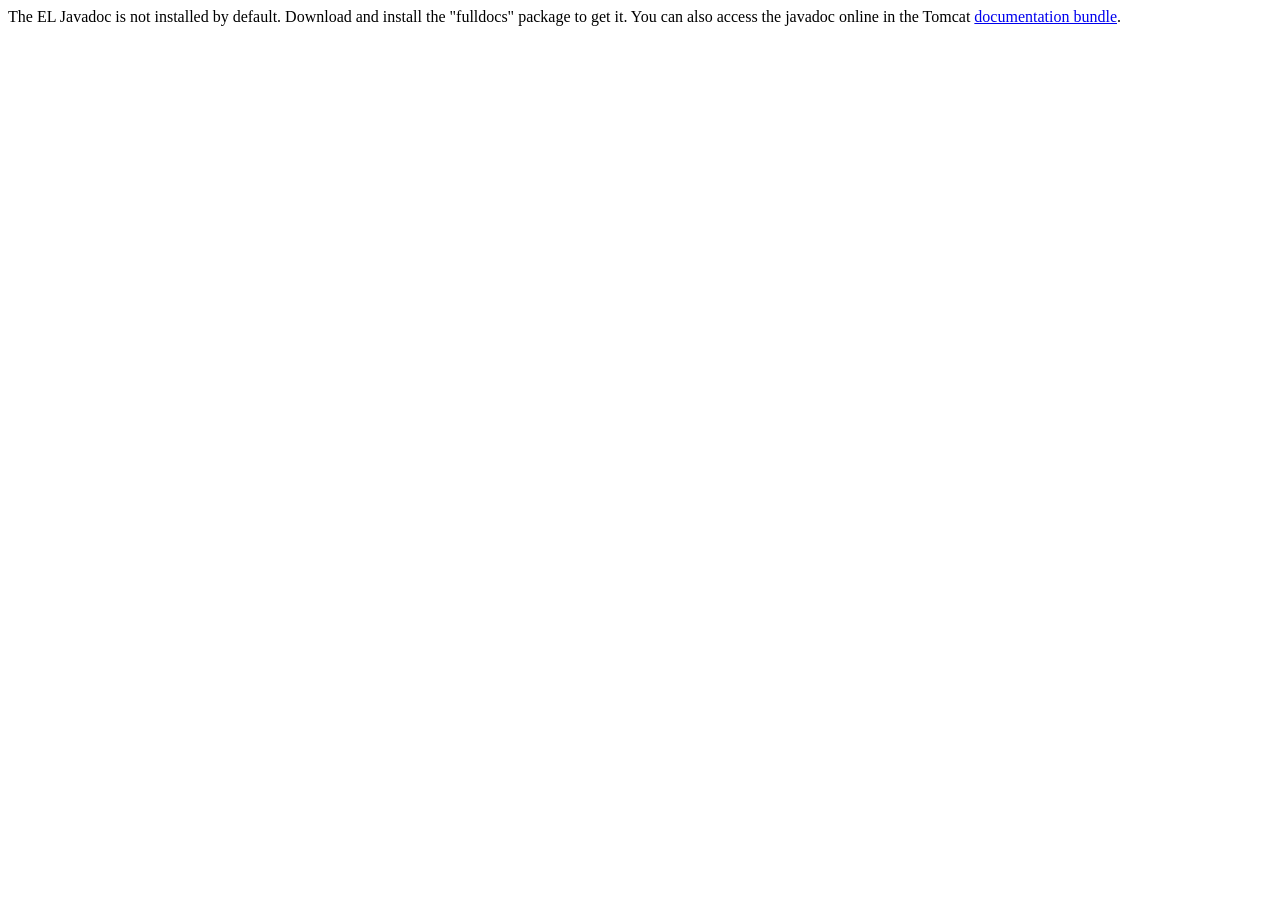
<file: WebContent/apache-tomcat-9.0.2/webapps/docs/elapi/index.html>
<!--
  Licensed to the Apache Software Foundation (ASF) under one or more
  contributor license agreements.  See the NOTICE file distributed with
  this work for additional information regarding copyright ownership.
  The ASF licenses this file to You under the Apache License, Version 2.0
  (the "License"); you may not use this file except in compliance with
  the License.  You may obtain a copy of the License at

      http://www.apache.org/licenses/LICENSE-2.0

  Unless required by applicable law or agreed to in writing, software
  distributed under the License is distributed on an "AS IS" BASIS,
  WITHOUT WARRANTIES OR CONDITIONS OF ANY KIND, either express or implied.
  See the License for the specific language governing permissions and
  limitations under the License.
-->
<!DOCTYPE html>
<html>
    <head>
    <meta charset="UTF-8" />
    <title>API docs</title>
</head>

<body>

The EL Javadoc is not installed by default. Download and install
the "fulldocs" package to get it.

You can also access the javadoc online in the Tomcat
<a href="http://tomcat.apache.org/tomcat-9.0-doc/">
documentation bundle</a>.

</body>
</html>
</file>
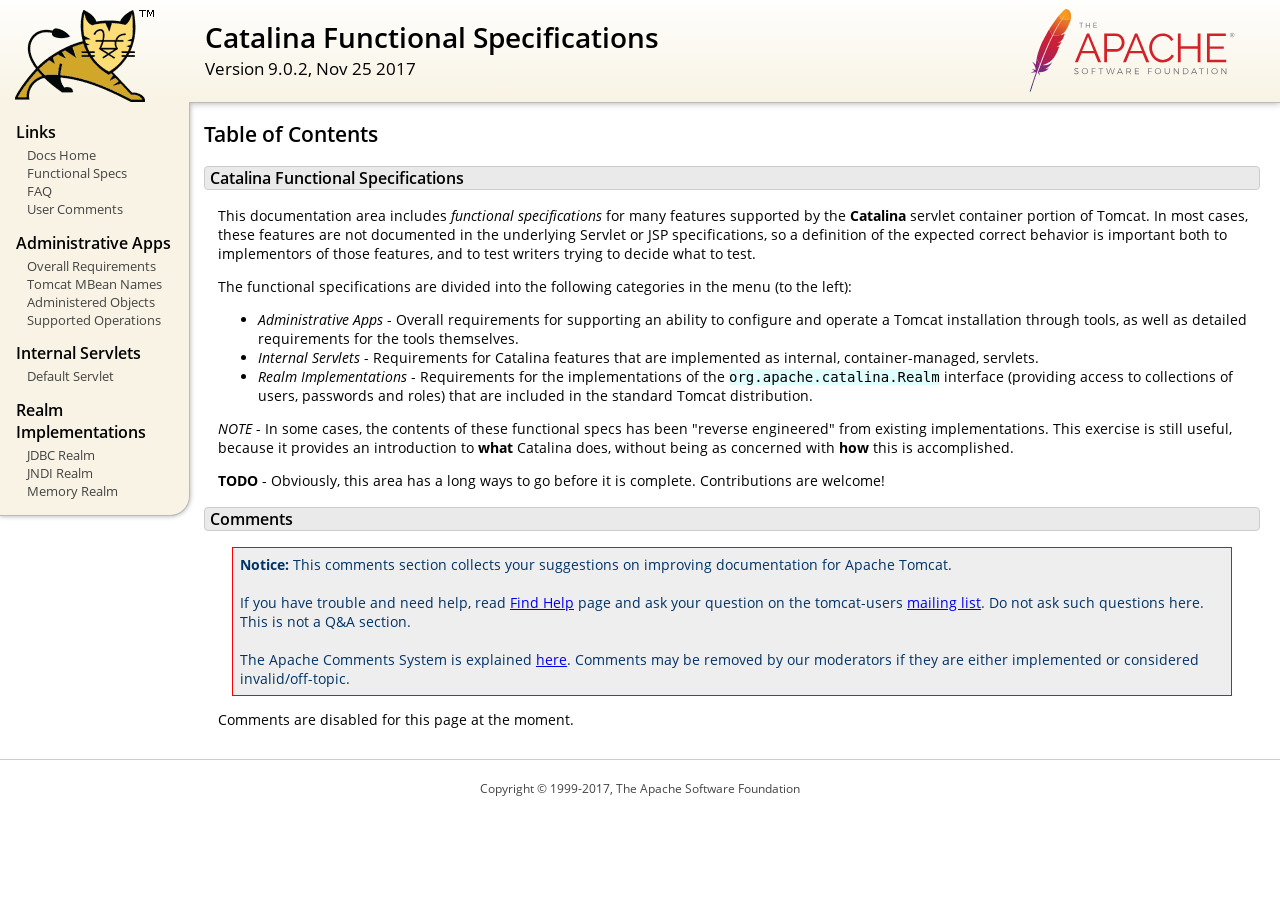
<file: WebContent/apache-tomcat-9.0.2/webapps/docs/funcspecs/index.html>
<!DOCTYPE html SYSTEM "about:legacy-compat">
<html lang="en"><head><META http-equiv="Content-Type" content="text/html; charset=UTF-8"><link href="../images/docs-stylesheet.css" rel="stylesheet" type="text/css"><title>Catalina Functional Specifications (9.0.2) - Table of Contents</title><meta name="author" content="Craig R. McClanahan"><script type="application/javascript" data-comments-identifier="tomcat-9.0-doc/funcspecs/index">
    "use strict"; // Enable strict mode

    (function() {
      var thisScript = document.currentScript;
      if (!thisScript) { // Workaround for IE <= 11
        var scripts = document.getElementsByTagName("script");
        thisScript = scripts[scripts.length - 1];
      }
      document.addEventListener("DOMContentLoaded", (function() {
        var commentsDiv = document.getElementById("comments_thread");
        var commentsShortname = "tomcat";
        var commentsIdentifier = "http://tomcat.apache.org/" +
          thisScript.getAttribute("data-comments-identifier") + ".html";

        (function(w, d) {
          if (w.location.hostname.toLowerCase() == "tomcat.apache.org") {
            var s = d.createElement("script");
            s.type = "application/javascript";
            s.async = true;
            s.src = "https://comments.apache.org/show_comments.lua?site=" +
              encodeURIComponent(commentsShortname) +
              "&page=" + encodeURIComponent(commentsIdentifier);
            d.head.appendChild(s);
          } else {
            commentsDiv.appendChild(d.createTextNode("Comments are disabled for this page at the moment."));
          }
        })(window, document);
      }), false);
    })();
  </script></head><body><div id="wrapper"><header><div id="header"><div><div><div class="logo noPrint"><a href="http://tomcat.apache.org/"><img alt="Tomcat Home" src="../images/tomcat.png"></a></div><div style="height: 1px;"></div><div class="asfLogo noPrint"><a href="http://www.apache.org/" target="_blank"><img src="../images/asf-logo.svg" alt="The Apache Software Foundation" style="width: 266px; height: 83px;"></a></div><h1>Catalina Functional Specifications</h1><div class="versionInfo">
          Version 9.0.2,
          <time datetime="2017-11-25">Nov 25 2017</time></div><div style="height: 1px;"></div><div style="clear: left;"></div></div></div></div></header><div id="middle"><div><div id="mainLeft" class="noprint"><div><nav><div><h2>Links</h2><ul><li><a href="../index.html">Docs Home</a></li><li><a href="index.html">Functional Specs</a></li><li><a href="http://wiki.apache.org/tomcat/FAQ">FAQ</a></li><li><a href="#comments_section">User Comments</a></li></ul></div><div><h2>Administrative Apps</h2><ul><li><a href="fs-admin-apps.html">Overall Requirements</a></li><li><a href="mbean-names.html">Tomcat MBean Names</a></li><li><a href="fs-admin-objects.html">Administered Objects</a></li><li><a href="fs-admin-opers.html">Supported Operations</a></li></ul></div><div><h2>Internal Servlets</h2><ul><li><a href="fs-default.html">Default Servlet</a></li></ul></div><div><h2>Realm Implementations</h2><ul><li><a href="fs-jdbc-realm.html">JDBC Realm</a></li><li><a href="fs-jndi-realm.html">JNDI Realm</a></li><li><a href="fs-memory-realm.html">Memory Realm</a></li></ul></div></nav></div></div><div id="mainRight"><div id="content"><h2>Table of Contents</h2><h3 id="Catalina_Functional_Specifications">Catalina Functional Specifications</h3><div class="text">

<p>This documentation area includes <em>functional specifications</em> for
many features supported by the <strong>Catalina</strong> servlet container
portion of Tomcat.  In most cases, these features are not documented in the
underlying Servlet or JSP specifications, so a definition of the expected
correct behavior is important both to implementors of those features, and to
test writers trying to decide what to test.</p>

<p>The functional specifications are divided into the following categories
in the menu (to the left):</p>
<ul>
<li><em>Administrative Apps</em> - Overall requirements for supporting an
    ability to configure and operate a Tomcat installation through tools,
    as well as detailed requirements for the tools themselves.</li>
<li><em>Internal Servlets</em> - Requirements for Catalina features that are
    implemented as internal, container-managed, servlets.</li>
<li><em>Realm Implementations</em> - Requirements for the implementations of
    the <code>org.apache.catalina.Realm</code> interface (providing access to
    collections of users, passwords and roles) that are included in the
    standard Tomcat distribution.</li>
</ul>

<p><em>NOTE</em> - In some cases, the contents of these functional specs has
been "reverse engineered" from existing implementations.  This exercise is
still useful, because it provides an introduction to <strong>what</strong>
Catalina does, without being as concerned with <strong>how</strong> this is
accomplished.</p>

<p><strong>TODO</strong> - Obviously, this area has a long ways to go before
it is complete.  Contributions are welcome!</p>

</div><div class="noprint"><h3 id="comments_section">
                  Comments
                </h3><div class="text"><p class="notice"><strong>Notice: </strong>This comments section collects your suggestions
                    on improving documentation for Apache Tomcat.<br><br>
                    If you have trouble and need help, read
                    <a href="http://tomcat.apache.org/findhelp.html">Find Help</a> page
                    and ask your question on the tomcat-users
                    <a href="http://tomcat.apache.org/lists.html">mailing list</a>.
                    Do not ask such questions here. This is not a Q&amp;A section.<br><br>
                    The Apache Comments System is explained <a href="../comments.html">here</a>.
                    Comments may be removed by our moderators if they are either
                    implemented or considered invalid/off-topic.
                  </p><div id="comments_thread"></div></div></div></div></div></div></div><footer><div id="footer">
    Copyright &copy; 1999-2017, The Apache Software Foundation
  </div></footer></div></body></html>
</file>
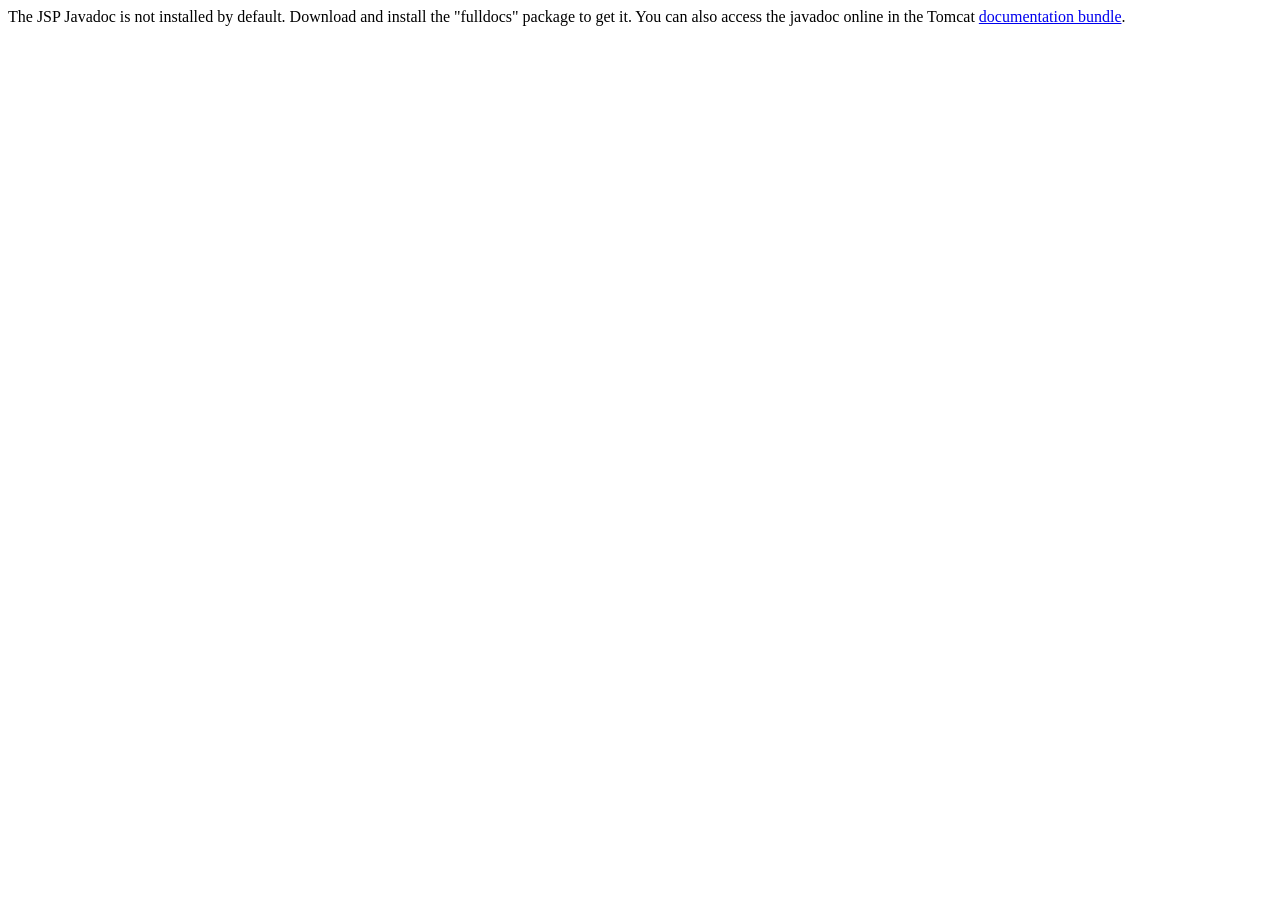
<file: WebContent/apache-tomcat-9.0.2/webapps/docs/jspapi/index.html>
<!--
  Licensed to the Apache Software Foundation (ASF) under one or more
  contributor license agreements.  See the NOTICE file distributed with
  this work for additional information regarding copyright ownership.
  The ASF licenses this file to You under the Apache License, Version 2.0
  (the "License"); you may not use this file except in compliance with
  the License.  You may obtain a copy of the License at

      http://www.apache.org/licenses/LICENSE-2.0

  Unless required by applicable law or agreed to in writing, software
  distributed under the License is distributed on an "AS IS" BASIS,
  WITHOUT WARRANTIES OR CONDITIONS OF ANY KIND, either express or implied.
  See the License for the specific language governing permissions and
  limitations under the License.
-->
<!DOCTYPE html>
<html>
    <head>
    <meta charset="UTF-8" />
    <title>API docs</title>
</head>

<body>

The JSP Javadoc is not installed by default. Download and install
the "fulldocs" package to get it.

You can also access the javadoc online in the Tomcat
<a href="http://tomcat.apache.org/tomcat-9.0-doc/">
documentation bundle</a>.

</body>
</html>
</file>
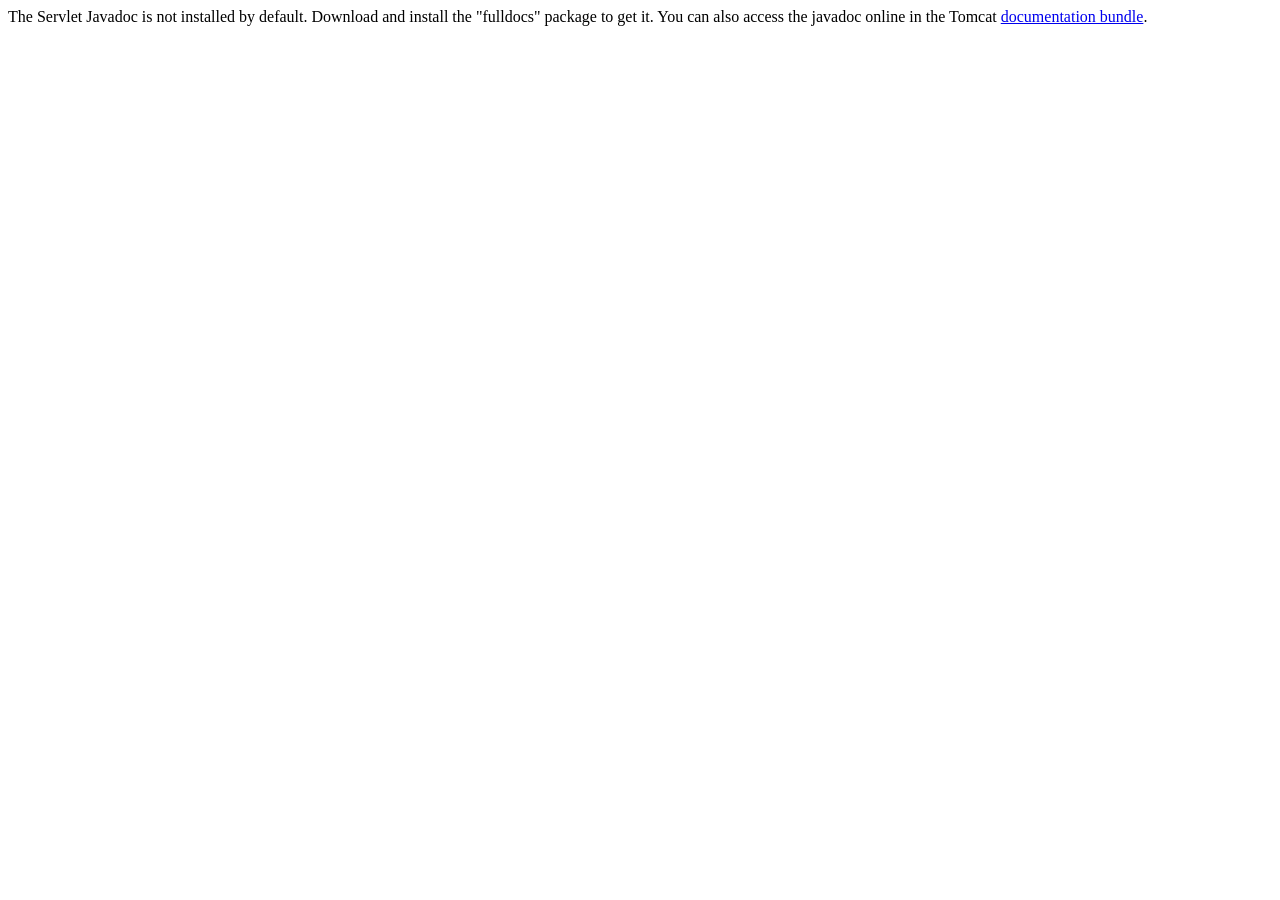
<file: WebContent/apache-tomcat-9.0.2/webapps/docs/servletapi/index.html>
<!--
  Licensed to the Apache Software Foundation (ASF) under one or more
  contributor license agreements.  See the NOTICE file distributed with
  this work for additional information regarding copyright ownership.
  The ASF licenses this file to You under the Apache License, Version 2.0
  (the "License"); you may not use this file except in compliance with
  the License.  You may obtain a copy of the License at

      http://www.apache.org/licenses/LICENSE-2.0

  Unless required by applicable law or agreed to in writing, software
  distributed under the License is distributed on an "AS IS" BASIS,
  WITHOUT WARRANTIES OR CONDITIONS OF ANY KIND, either express or implied.
  See the License for the specific language governing permissions and
  limitations under the License.
-->
<!DOCTYPE html>
<html>
    <head>
    <meta charset="UTF-8" />
    <title>API docs</title>
</head>

<body>

The Servlet Javadoc is not installed by default. Download and install
the "fulldocs" package to get it.

You can also access the javadoc online in the Tomcat
<a href="http://tomcat.apache.org/tomcat-9.0-doc/">
documentation bundle</a>.

</body>
</html>
</file>
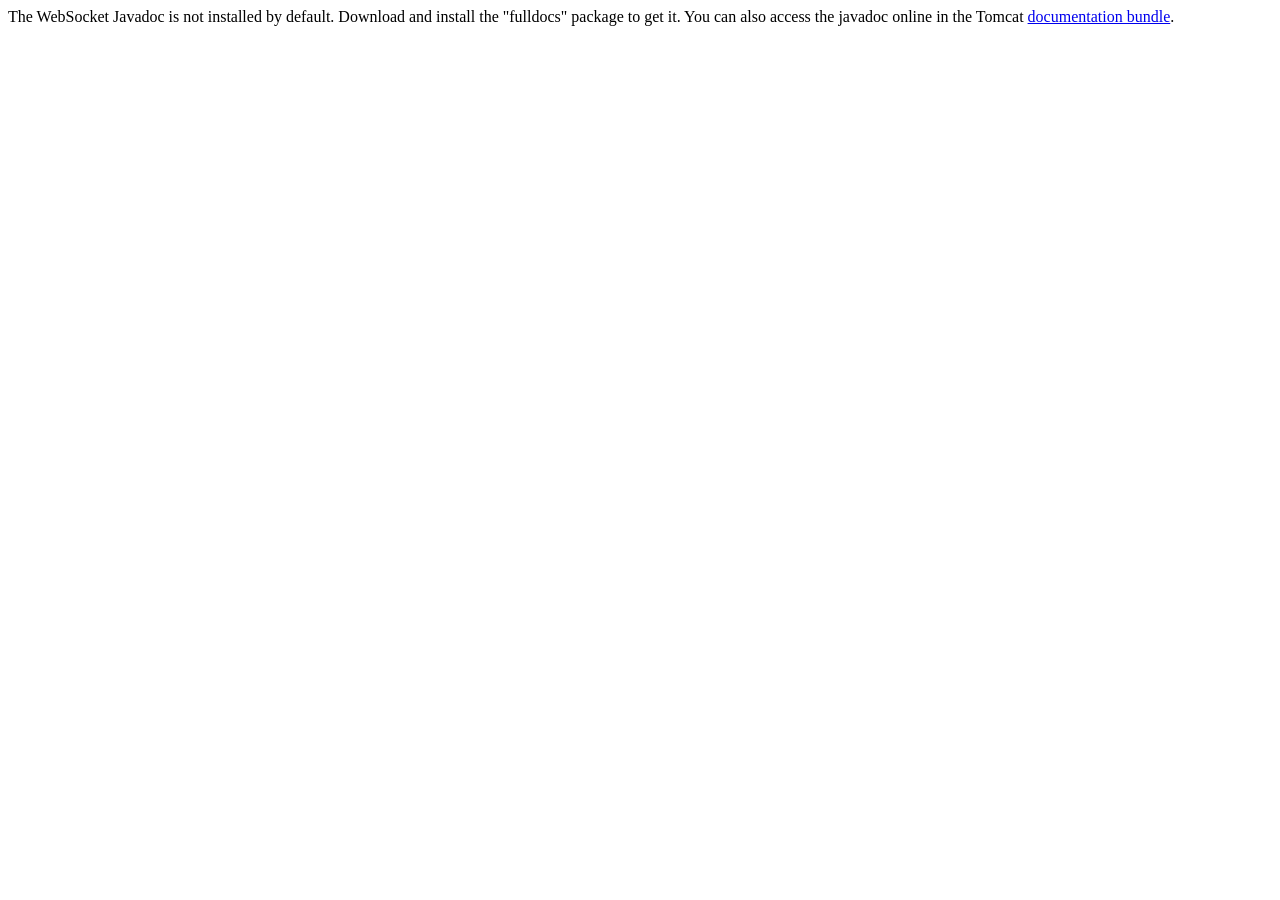
<file: WebContent/apache-tomcat-9.0.2/webapps/docs/websocketapi/index.html>
<!--
  Licensed to the Apache Software Foundation (ASF) under one or more
  contributor license agreements.  See the NOTICE file distributed with
  this work for additional information regarding copyright ownership.
  The ASF licenses this file to You under the Apache License, Version 2.0
  (the "License"); you may not use this file except in compliance with
  the License.  You may obtain a copy of the License at

      http://www.apache.org/licenses/LICENSE-2.0

  Unless required by applicable law or agreed to in writing, software
  distributed under the License is distributed on an "AS IS" BASIS,
  WITHOUT WARRANTIES OR CONDITIONS OF ANY KIND, either express or implied.
  See the License for the specific language governing permissions and
  limitations under the License.
-->
<!DOCTYPE html>
<html>
    <head>
    <meta charset="UTF-8" />
    <title>API docs</title>
</head>

<body>

The WebSocket Javadoc is not installed by default. Download and install
the "fulldocs" package to get it.

You can also access the javadoc online in the Tomcat
<a href="http://tomcat.apache.org/tomcat-9.0-doc/">
documentation bundle</a>.

</body>
</html>
</file>
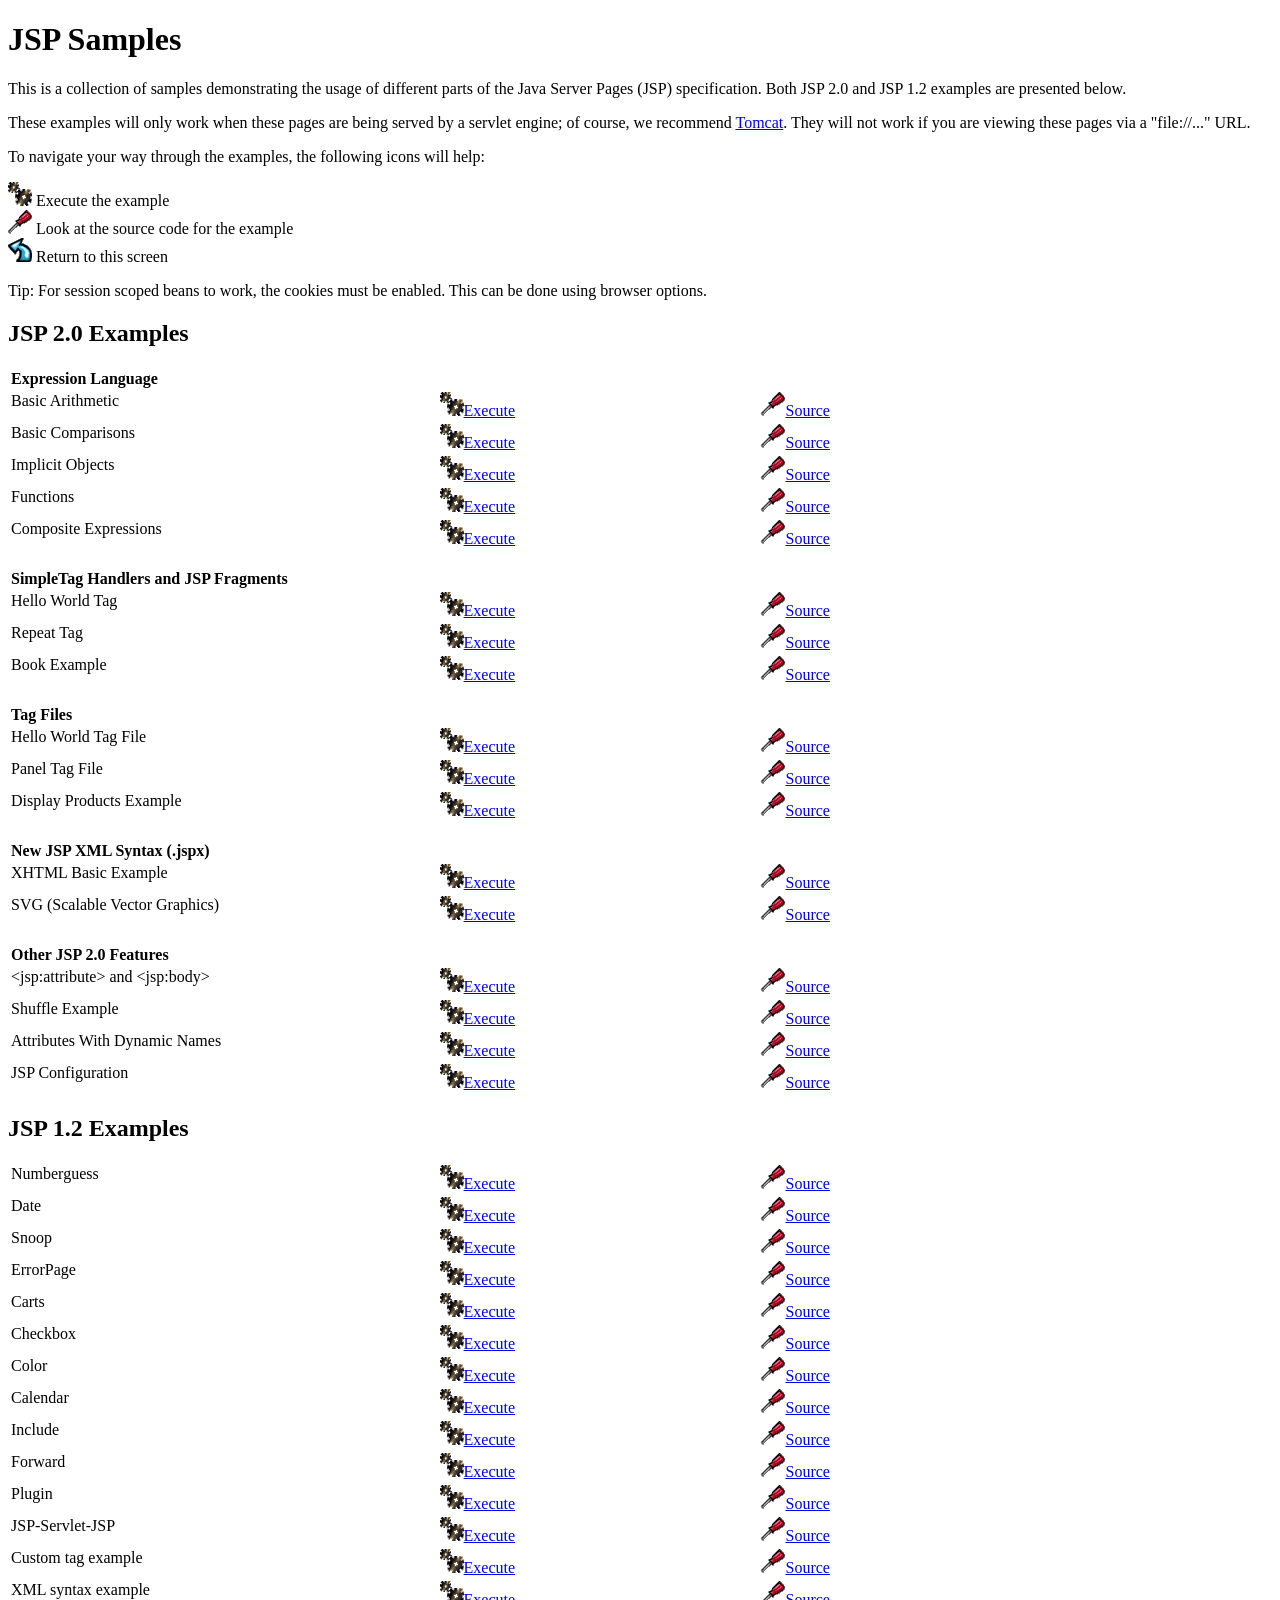
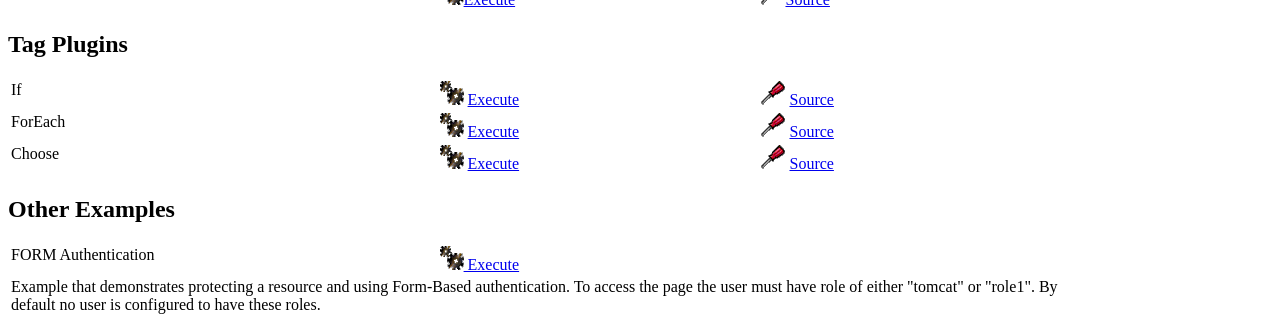
<file: WebContent/apache-tomcat-9.0.2/webapps/examples/jsp/index.html>
<!--
 Licensed to the Apache Software Foundation (ASF) under one or more
  contributor license agreements.  See the NOTICE file distributed with
  this work for additional information regarding copyright ownership.
  The ASF licenses this file to You under the Apache License, Version 2.0
  (the "License"); you may not use this file except in compliance with
  the License.  You may obtain a copy of the License at

      http://www.apache.org/licenses/LICENSE-2.0

  Unless required by applicable law or agreed to in writing, software
  distributed under the License is distributed on an "AS IS" BASIS,
  WITHOUT WARRANTIES OR CONDITIONS OF ANY KIND, either express or implied.
  See the License for the specific language governing permissions and
  limitations under the License.
-->
<!DOCTYPE html><html lang="en">
<head>
   <meta charset="UTF-8"/>
   <meta name="Author" content="Anil K. Vijendran" />
   <title>JSP Examples</title>
   <style type="text/css">
   img { border: 0; }
   th { text-align: left; }
   tr { vertical-align: top; }
   </style>
</head>
<body>
<h1>JSP
Samples</h1>
<p>This is a collection of samples demonstrating the usage of different
parts of the Java Server Pages (JSP) specification.  Both JSP 2.0 and
JSP 1.2 examples are presented below.
<p>These examples will only work when these pages are being served by a
servlet engine; of course, we recommend
<a href="http://tomcat.apache.org/">Tomcat</a>.
They will not work if you are viewing these pages via a
"file://..." URL.
<p>To navigate your way through the examples, the following icons will
help:</p>
<ul style="list-style-type: none; padding-left: 0;">
<li><img src="images/execute.gif" alt=""> Execute the example</li>
<li><img src="images/code.gif" alt=""> Look at the source code for the example</li>
<li><img src="images/return.gif" alt=""> Return to this screen</li>
</ul>

<p>Tip: For session scoped beans to work, the cookies must be enabled.
This can be done using browser options.</p>
<h2>JSP 2.0 Examples</h2>

<table style="width: 85%;">
<tr>
<th colspan="3">Expression Language</th>
</tr>

<tr>
<td>Basic Arithmetic</td>
<td style="width: 30%;"><a href="jsp2/el/basic-arithmetic.jsp"><img src="images/execute.gif" alt=""></a><a href="jsp2/el/basic-arithmetic.jsp">Execute</a></td>

<td style="width: 30%;"><a href="jsp2/el/basic-arithmetic.html"><img src="images/code.gif" alt=""></a><a href="jsp2/el/basic-arithmetic.html">Source</a></td>
</tr>

<tr>
<td>Basic Comparisons</td>
<td style="width: 30%;"><a href="jsp2/el/basic-comparisons.jsp"><img src="images/execute.gif" alt=""></a><a href="jsp2/el/basic-comparisons.jsp">Execute</a></td>

<td style="width: 30%;"><a href="jsp2/el/basic-comparisons.html"><img src="images/code.gif" alt=""></a><a href="jsp2/el/basic-comparisons.html">Source</a></td>
</tr>

<tr>
<td>Implicit Objects</td>
<td style="width: 30%;"><a href="jsp2/el/implicit-objects.jsp?foo=bar"><img src="images/execute.gif" alt=""></a><a href="jsp2/el/implicit-objects.jsp?foo=bar">Execute</a></td>

<td style="width: 30%;"><a href="jsp2/el/implicit-objects.html"><img src="images/code.gif" alt=""></a><a href="jsp2/el/implicit-objects.html">Source</a></td>
</tr>
<tr>

<td>Functions</td>
<td style="width: 30%;"><a href="jsp2/el/functions.jsp?foo=JSP+2.0"><img src="images/execute.gif" alt=""></a><a href="jsp2/el/functions.jsp?foo=JSP+2.0">Execute</a></td>

<td style="width: 30%;"><a href="jsp2/el/functions.html"><img src="images/code.gif" alt=""></a><a href="jsp2/el/functions.html">Source</a></td>
</tr>

<tr>
<td>Composite Expressions</td>
<td style="width: 30%;"><a href="jsp2/el/composite.jsp"><img src="images/execute.gif" alt=""></a><a href="jsp2/el/composite.jsp">Execute</a></td>

<td style="width: 30%;"><a href="jsp2/el/composite.html"><img src="images/code.gif" alt=""></a><a href="jsp2/el/composite.html">Source</a></td>
</tr>


<tr>
<th colspan="3"><br />SimpleTag Handlers and JSP Fragments</th>
</tr>

<tr>
<td>Hello World Tag</td>
<td style="width: 30%;"><a href="jsp2/simpletag/hello.jsp"><img src="images/execute.gif" alt=""></a><a href="jsp2/simpletag/hello.jsp">Execute</a></td>

<td style="width: 30%;"><a href="jsp2/simpletag/hello.html"><img src="images/code.gif" alt=""></a><a href="jsp2/simpletag/hello.html">Source</a></td>
</tr>

<tr>
<td>Repeat Tag</td>
<td style="width: 30%;"><a href="jsp2/simpletag/repeat.jsp"><img src="images/execute.gif" alt=""></a><a href="jsp2/simpletag/repeat.jsp">Execute</a></td>

<td style="width: 30%;"><a href="jsp2/simpletag/repeat.html"><img src="images/code.gif" alt=""></a><a href="jsp2/simpletag/repeat.html">Source</a></td>
</tr>

<tr>
<td>Book Example</td>
<td style="width: 30%;"><a href="jsp2/simpletag/book.jsp"><img src="images/execute.gif" alt=""></a><a href="jsp2/simpletag/book.jsp">Execute</a></td>

<td style="width: 30%;"><a href="jsp2/simpletag/book.html"><img src="images/code.gif" alt=""></a><a href="jsp2/simpletag/book.html">Source</a></td>
</tr>

<tr>
<th colspan="3"><br />Tag Files</th>
</tr>

<tr>
<td>Hello World Tag File</td>
<td style="width: 30%;"><a href="jsp2/tagfiles/hello.jsp"><img src="images/execute.gif" alt=""></a><a href="jsp2/tagfiles/hello.jsp">Execute</a></td>

<td style="width: 30%;"><a href="jsp2/tagfiles/hello.html"><img src="images/code.gif" alt=""></a><a href="jsp2/tagfiles/hello.html">Source</a></td>
</tr>

<tr>
<td>Panel Tag File</td>
<td style="width: 30%;"><a href="jsp2/tagfiles/panel.jsp"><img src="images/execute.gif" alt=""></a><a href="jsp2/tagfiles/panel.jsp">Execute</a></td>

<td style="width: 30%;"><a href="jsp2/tagfiles/panel.html"><img src="images/code.gif" alt=""></a><a href="jsp2/tagfiles/panel.html">Source</a></td>
</tr>

<tr>
<td>Display Products Example</td>
<td style="width: 30%;"><a href="jsp2/tagfiles/products.jsp"><img src="images/execute.gif" alt=""></a><a href="jsp2/tagfiles/products.jsp">Execute</a></td>

<td style="width: 30%;"><a href="jsp2/tagfiles/products.html"><img src="images/code.gif" alt=""></a><a href="jsp2/tagfiles/products.html">Source</a></td>
</tr>

<tr>
<th colspan="3"><br />New JSP XML Syntax (.jspx)</th>
</tr>

<tr>
<td>XHTML Basic Example</td>
<td style="width: 30%;"><a href="jsp2/jspx/basic.jspx"><img src="images/execute.gif" alt=""></a><a href="jsp2/jspx/basic.jspx">Execute</a></td>

<td style="width: 30%;"><a href="jsp2/jspx/basic.html"><img src="images/code.gif" alt=""></a><a href="jsp2/jspx/basic.html">Source</a></td>
</tr>

<tr>
<td>SVG (Scalable Vector Graphics)</td>
<td style="width: 30%;"><a href="jsp2/jspx/svgexample.html"><img src="images/execute.gif" alt=""></a><a href="jsp2/jspx/svgexample.html">Execute</a></td>

<td style="width: 30%;"><a href="jsp2/jspx/textRotate.html"><img src="images/code.gif" alt=""></a><a href="jsp2/jspx/textRotate.html">Source</a></td>
</tr>

<tr>
<th colspan="3"><br />Other JSP 2.0 Features</th>
</tr>

<tr>
<td>&lt;jsp:attribute&gt; and &lt;jsp:body&gt;</td>
<td style="width: 30%;"><a href="jsp2/jspattribute/jspattribute.jsp"><img src="images/execute.gif" alt=""></a><a href="jsp2/jspattribute/jspattribute.jsp">Execute</a></td>

<td style="width: 30%;"><a href="jsp2/jspattribute/jspattribute.html"><img src="images/code.gif" alt=""></a><a href="jsp2/jspattribute/jspattribute.html">Source</a></td>
</tr>

<tr>
<td>Shuffle Example</td>
<td style="width: 30%;"><a href="jsp2/jspattribute/shuffle.jsp"><img src="images/execute.gif" alt=""></a><a href="jsp2/jspattribute/shuffle.jsp">Execute</a></td>

<td style="width: 30%;"><a href="jsp2/jspattribute/shuffle.html"><img src="images/code.gif" alt=""></a><a href="jsp2/jspattribute/shuffle.html">Source</a></td>
</tr>

<tr>
<td>Attributes With Dynamic Names</td>
<td style="width: 30%;"><a href="jsp2/misc/dynamicattrs.jsp"><img src="images/execute.gif" alt=""></a><a href="jsp2/misc/dynamicattrs.jsp">Execute</a></td>

<td style="width: 30%;"><a href="jsp2/misc/dynamicattrs.html"><img src="images/code.gif" alt=""></a><a href="jsp2/misc/dynamicattrs.html">Source</a></td>
</tr>

<tr>
<td>JSP Configuration</td>
<td style="width: 30%;"><a href="jsp2/misc/config.jsp"><img src="images/execute.gif" alt=""></a><a href="jsp2/misc/config.jsp">Execute</a></td>

<td style="width: 30%;"><a href="jsp2/misc/config.html"><img src="images/code.gif" alt=""></a><a href="jsp2/misc/config.html">Source</a></td>
</tr>

</table>

<h2>JSP 1.2 Examples</h2>
<table style="width: 85%;">
<tr>
<td>Numberguess</td>

<td style="width: 30%;"><a href="num/numguess.jsp"><img src="images/execute.gif" alt=""></a><a href="num/numguess.jsp">Execute</a></td>

<td style="width: 30%;"><a href="num/numguess.html"><img src="images/code.gif" alt=""></a><a href="num/numguess.html">Source</a></td>
</tr>

<tr>
<td>Date</td>

<td style="width: 30%;"><a href="dates/date.jsp"><img src="images/execute.gif" alt=""></a><a href="dates/date.jsp">Execute</a></td>

<td style="width: 30%;"><a href="dates/date.html"><img src="images/code.gif" alt=""></a><a href="dates/date.html">Source</a></td>
</tr>

<tr>
<td>Snoop</td>

<td style="width: 30%;"><a href="snp/snoop.jsp"><img src="images/execute.gif" alt=""></a><a href="snp/snoop.jsp">Execute</a></td>

<td style="width: 30%;"><a href="snp/snoop.html"><img src="images/code.gif" alt=""></a><a href="snp/snoop.html">Source</a></td>
</tr>

<tr>
<td>ErrorPage</td>

<td style="width: 30%;"><a href="error/error.html"><img src="images/execute.gif" alt=""></a><a href="error/error.html">Execute</a></td>

<td style="width: 30%;"><a href="error/er.html"><img src="images/code.gif" alt=""></a><a href="error/er.html">Source</a></td>
</tr>

<tr>
<td>Carts</td>

<td style="width: 30%;"><a href="sessions/carts.html"><img src="images/execute.gif" alt=""></a><a href="sessions/carts.html">Execute</a></td>

<td style="width: 30%;"><a href="sessions/crt.html"><img src="images/code.gif" alt=""></a><a href="sessions/crt.html">Source</a></td>
</tr>

<tr>
<td>Checkbox</td>

<td style="width: 30%;"><a href="checkbox/check.html"><img src="images/execute.gif" alt=""></a><a href="checkbox/check.html">Execute</a></td>

<td style="width: 30%;"><a href="checkbox/cresult.html"><img src="images/code.gif" alt=""></a><a href="checkbox/cresult.html">Source</a></td>
</tr>

<tr>
<td>Color</td>

<td style="width: 30%;"><a href="colors/colors.html"><img src="images/execute.gif" alt=""></a><a href="colors/colors.html">Execute</a></td>

<td style="width: 30%;"><a href="colors/clr.html"><img src="images/code.gif" alt=""></a><a href="colors/clr.html">Source</a></td>
</tr>

<tr>
<td>Calendar</td>

<td style="width: 30%;"><a href="cal/login.html"><img src="images/execute.gif" alt=""></a><a href="cal/login.html">Execute</a></td>

<td style="width: 30%;"><a href="cal/calendar.html"><img src="images/code.gif" alt=""></a><a href="cal/calendar.html">Source</a></td>
</tr>

<tr>
<td>Include</td>

<td style="width: 30%;"><a href="include/include.jsp"><img src="images/execute.gif" alt=""></a><a href="include/include.jsp">Execute</a></td>

<td style="width: 30%;"><a href="include/inc.html"><img src="images/code.gif" alt=""></a><a href="include/inc.html">Source</a></td>
</tr>

<tr>
<td>Forward</td>

<td style="width: 30%;"><a href="forward/forward.jsp"><img src="images/execute.gif" alt=""></a><a href="forward/forward.jsp">Execute</a></td>

<td style="width: 30%;"><a href="forward/fwd.html"><img src="images/code.gif" alt=""></a><a href="forward/fwd.html">Source</a></td>
</tr>

<tr>
<td>Plugin</td>

<td style="width: 30%;"><a href="plugin/plugin.jsp"><img src="images/execute.gif" alt=""></a><a href="plugin/plugin.jsp">Execute</a></td>

<td style="width: 30%;"><a href="plugin/plugin.html"><img src="images/code.gif" alt=""></a><a href="plugin/plugin.html">Source</a></td>
</tr>

<tr>
<td>JSP-Servlet-JSP</td>

<td style="width: 30%;"><a href="jsptoserv/jsptoservlet.jsp"><img src="images/execute.gif" alt=""></a><a href="jsptoserv/jsptoservlet.jsp">Execute</a></td>

<td style="width: 30%;"><a href="jsptoserv/jts.html"><img src="images/code.gif" alt=""></a><a href="jsptoserv/jts.html">Source</a></td>
</tr>

<tr>
<td>Custom tag example</td>

<td style="width: 30%;"><a href="simpletag/foo.jsp"><img src="images/execute.gif" alt=""></a><a href="simpletag/foo.jsp">Execute</a></td>

<td style="width: 30%;"><a href="simpletag/foo.html"><img src="images/code.gif" alt=""></a><a href="simpletag/foo.html">Source</a></td>
</tr>

<tr>
<td>XML syntax example</td>
<td style="width: 30%;"><a href="xml/xml.jsp"><img src="images/execute.gif" alt=""></a><a href="xml/xml.jsp">Execute</a></td>

<td style="width: 30%;"><a href="xml/xml.html"><img src="images/code.gif" alt=""></a><a href="xml/xml.html">Source</a></td>
</tr>

</table>

<h2>Tag Plugins</h2>
<table style="width: 85%;">

<tr>
  <td>If</td>
  <td style="width: 30%;">
    <a href="tagplugin/if.jsp"><img src="images/execute.gif" alt=""></a>
    <a href="tagplugin/if.jsp">Execute</a>
  </td>
  <td style="width: 30%;">
    <a href="tagplugin/if.html"><img src="images/code.gif" alt=""></a>
    <a href="tagplugin/if.html">Source</a>
  </td>
</tr>

<tr>
  <td>ForEach</td>
  <td style="width: 30%;">
    <a href="tagplugin/foreach.jsp"><img src="images/execute.gif" alt=""></a>
    <a href="tagplugin/foreach.jsp">Execute</a>
  </td>
  <td style="width: 30%;">
    <a href="tagplugin/foreach.html"><img src="images/code.gif" alt=""></a>
    <a href="tagplugin/foreach.html">Source</a>
  </td>
</tr>

<tr>
  <td>Choose</td>
  <td style="width: 30%;">
    <a href="tagplugin/choose.jsp"><img src="images/execute.gif" alt=""></a>
    <a href="tagplugin/choose.jsp">Execute</a>
  </td>
  <td style="width: 30%;">
    <a href="tagplugin/choose.html"><img src="images/code.gif" alt=""></a>
    <a href="tagplugin/choose.html">Source</a>
  </td>
</tr>

</table>

<h2>Other Examples</h2>
<table style="width: 85%;">

<tr>
  <td>FORM Authentication</td>
  <td style="width: 30%;">
    <a href="security/protected/index.jsp"><img src="images/execute.gif" alt=""> Execute</a>
  </td>
  <td style="width: 30%;"></td>
</tr>
<tr>
  <td colspan="3">Example that demonstrates protecting a resource and
    using Form-Based authentication. To access the page the user must
    have role of either "tomcat" or "role1". By default no user
    is configured to have these roles.</td>
</tr>

</table>
</body>
</html>
</file>
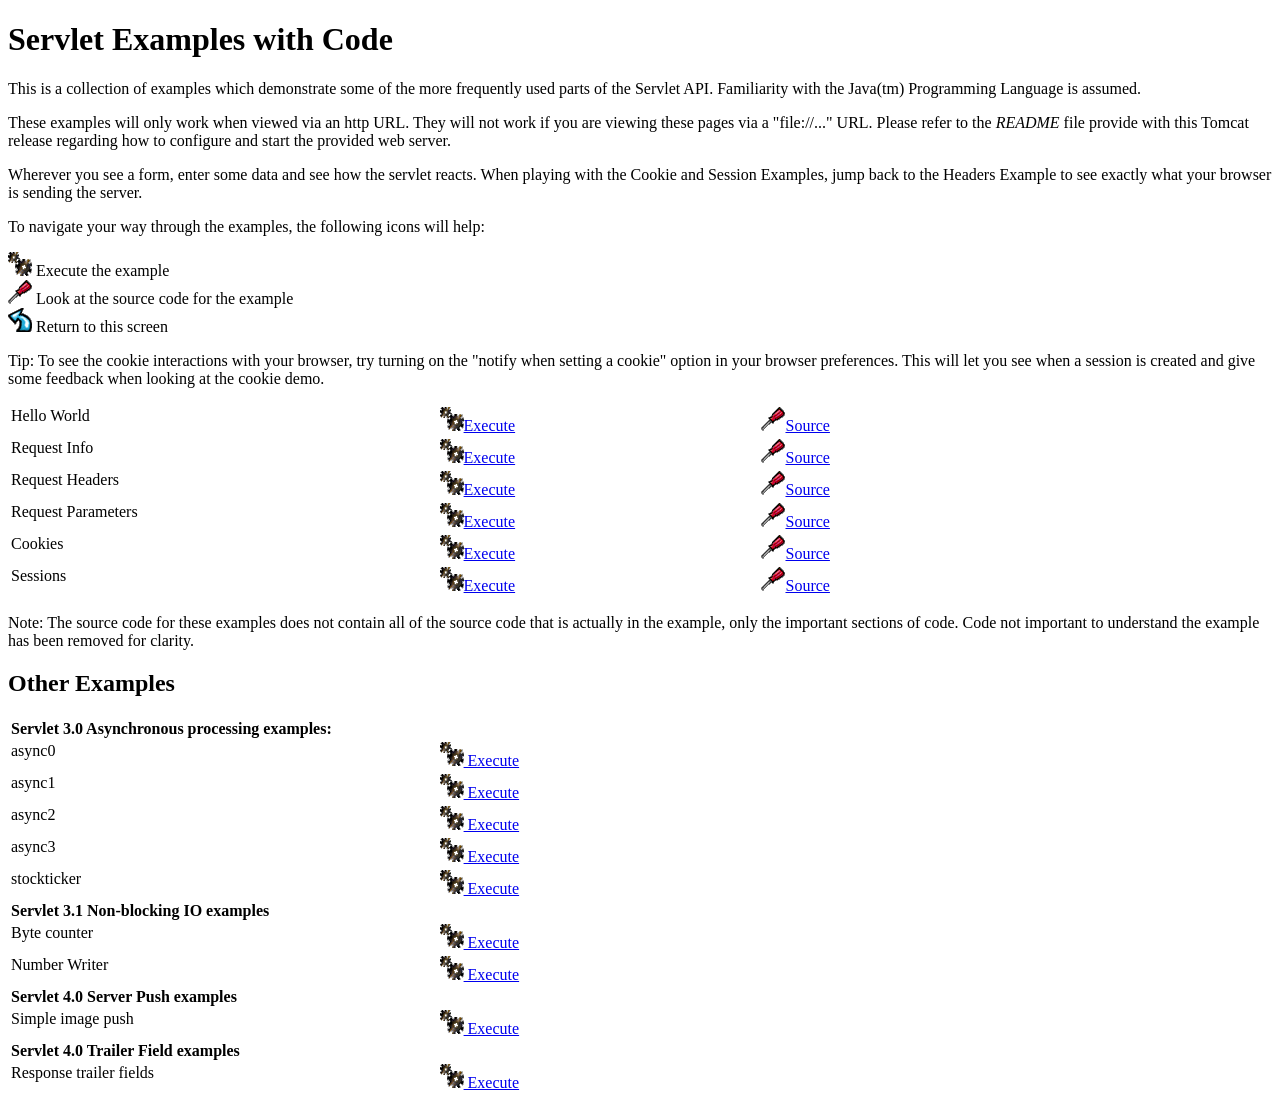
<file: WebContent/apache-tomcat-9.0.2/webapps/examples/servlets/index.html>
<!--
 Licensed to the Apache Software Foundation (ASF) under one or more
  contributor license agreements.  See the NOTICE file distributed with
  this work for additional information regarding copyright ownership.
  The ASF licenses this file to You under the Apache License, Version 2.0
  (the "License"); you may not use this file except in compliance with
  the License.  You may obtain a copy of the License at

      http://www.apache.org/licenses/LICENSE-2.0

  Unless required by applicable law or agreed to in writing, software
  distributed under the License is distributed on an "AS IS" BASIS,
  WITHOUT WARRANTIES OR CONDITIONS OF ANY KIND, either express or implied.
  See the License for the specific language governing permissions and
  limitations under the License.
-->
<!DOCTYPE html><html lang="en">
<head>
   <meta charset="UTF-8" />
   <meta name="Author" content="Anil K. Vijendran" />
   <title>Servlet Examples</title>
   <style type="text/css">
   img { border: 0; }
   th { text-align: left; }
   tr { vertical-align: top; }
   </style>
</head>
<body>
<h1>Servlet
Examples with Code</h1>
<p>This is a collection of examples which demonstrate some of the more
frequently used parts of the Servlet API. Familiarity with the Java(tm)
Programming Language is assumed.
<p>These examples will only work when viewed via an http URL. They will
not work if you are viewing these pages via a "file://..." URL. Please
refer to the <i>README</i> file provide with this Tomcat release regarding
how to configure and start the provided web server.
<p>Wherever you see a form, enter some data and see how the servlet reacts.
When playing with the Cookie and Session Examples, jump back to the Headers
Example to see exactly what your browser is sending the server.
<p>To navigate your way through the examples, the following icons will
help:</p>
<ul style="list-style-type: none; padding-left: 0;">
<li><img src="images/execute.gif" alt=""> Execute the example</li>
<li><img src="images/code.gif" alt=""> Look at the source code for the example</li>
<li><img src="images/return.gif" alt=""> Return to this screen</li>
</ul>

<p>Tip: To see the cookie interactions with your browser, try turning on
the "notify when setting a cookie" option in your browser preferences.
This will let you see when a session is created and give some feedback
when looking at the cookie demo.</p>
<table style="width: 85%;" >
<tr>
<td>Hello World</td>

<td style="width: 30%;"><a href="servlet/HelloWorldExample"><img SRC="images/execute.gif" alt=""></a><a href="servlet/HelloWorldExample">Execute</a></td>

<td style="width: 30%;"><a href="helloworld.html"><img SRC="images/code.gif" alt=""></a><a href="helloworld.html">Source</a></td>
</tr>

<tr>
<td>Request Info</td>

<td style="width: 30%;"><a href="servlet/RequestInfoExample"><img SRC="images/execute.gif" alt=""></a><a href="servlet/RequestInfoExample">Execute</a></td>

<td style="width: 30%;"><a href="reqinfo.html"><img SRC="images/code.gif" alt=""></a><a href="reqinfo.html">Source</a></td>
</tr>

<tr>
<td>Request Headers</td>

<td style="width: 30%;"><a href="servlet/RequestHeaderExample"><img SRC="images/execute.gif" alt=""></a><a href="servlet/RequestHeaderExample">Execute</a></td>

<td style="width: 30%;"><a href="reqheaders.html"><img SRC="images/code.gif" alt=""></a><a href="reqheaders.html">Source</a></td>
</tr>

<tr>
<td>Request Parameters</td>

<td style="width: 30%;"><a href="servlet/RequestParamExample"><img SRC="images/execute.gif" alt=""></a><a href="servlet/RequestParamExample">Execute</a></td>

<td style="width: 30%;"><a href="reqparams.html"><img SRC="images/code.gif" alt=""></a><a href="reqparams.html">Source</a></td>
</tr>

<tr>
<td>Cookies</td>

<td style="width: 30%;"><a href="servlet/CookieExample"><img SRC="images/execute.gif" alt=""></a><a href="servlet/CookieExample">Execute</a></td>

<td style="width: 30%;"><a href="cookies.html"><img SRC="images/code.gif" alt=""></a><a href="cookies.html">Source</a></td>
</tr>

<tr>
<td>Sessions</td>

<td style="width: 30%;"><a href="servlet/SessionExample"><img SRC="images/execute.gif" alt=""></a><a href="servlet/SessionExample">Execute</a></td>

<td style="width: 30%;"><a href="sessions.html"><img SRC="images/code.gif" alt=""></a><a href="sessions.html">Source</a></td>
</tr>
</table>

<p>Note: The source code for these examples does not contain all of the
source code that is actually in the example, only the important sections
of code. Code not important to understand the example has been removed
for clarity.</p>

<h2>Other Examples</h2>
<table style="width: 85%;" >

<tr>
  <th colspan="3">Servlet 3.0 Asynchronous processing examples:</th>
</tr>
<tr>
  <td>async0</td>
  <td style="width: 30%;">
    <a href="../async/async0"><img SRC="images/execute.gif" alt=""> Execute</a>
  </td>
  <td style="width: 30%;"></td>
</tr>
<tr>
  <td>async1</td>
  <td style="width: 30%;">
    <a href="../async/async1"><img SRC="images/execute.gif" alt=""> Execute</a>
  </td>
  <td style="width: 30%;"></td>
</tr>
<tr>
  <td>async2</td>
  <td style="width: 30%;">
    <a href="../async/async2"><img SRC="images/execute.gif" alt=""> Execute</a>
  </td>
  <td style="width: 30%;"></td>
</tr>
<tr>
  <td>async3</td>
  <td style="width: 30%;">
    <a href="../async/async3"><img SRC="images/execute.gif" alt=""> Execute</a>
  </td>
  <td style="width: 30%;"></td>
</tr>
<tr>
  <td>stockticker</td>
  <td style="width: 30%;">
    <a href="../async/stockticker"><img SRC="images/execute.gif" alt=""> Execute</a>
  </td>
  <td style="width: 30%;"></td>
</tr>

<tr>
  <th colspan="3">Servlet 3.1 Non-blocking IO examples</th>
</tr>
<tr>
  <td>Byte counter</td>
  <td style="width: 30%;">
    <a href="nonblocking/bytecounter.html"><img src="images/execute.gif" alt=""> Execute</a>
  </td>
  <td style="width: 30%;"></td>
</tr>
<tr>
  <td>Number Writer</td>
  <td style="width: 30%;">
    <a href="nonblocking/numberwriter"><img src="images/execute.gif" alt=""> Execute</a>
  </td>
  <td style="width: 30%;"></td>
</tr>

<tr>
  <th colspan="3">Servlet 4.0 Server Push examples</th>
</tr>
<tr>
  <td>Simple image push</td>
  <td style="width: 30%;">
    <a href="serverpush/simpleimage"><img src="images/execute.gif" alt=""> Execute</a>
  </td>
  <td style="width: 30%;"></td>
</tr>

<tr>
  <th colspan="3">Servlet 4.0 Trailer Field examples</th>
</tr>
<tr>
  <td>Response trailer fields</td>
  <td style="width: 30%;">
    <a href="trailers/response"><img src="images/execute.gif" alt=""> Execute</a>
  </td>
  <td style="width: 30%;"></td>
</tr>

</table>

</body>
</html>
</file>
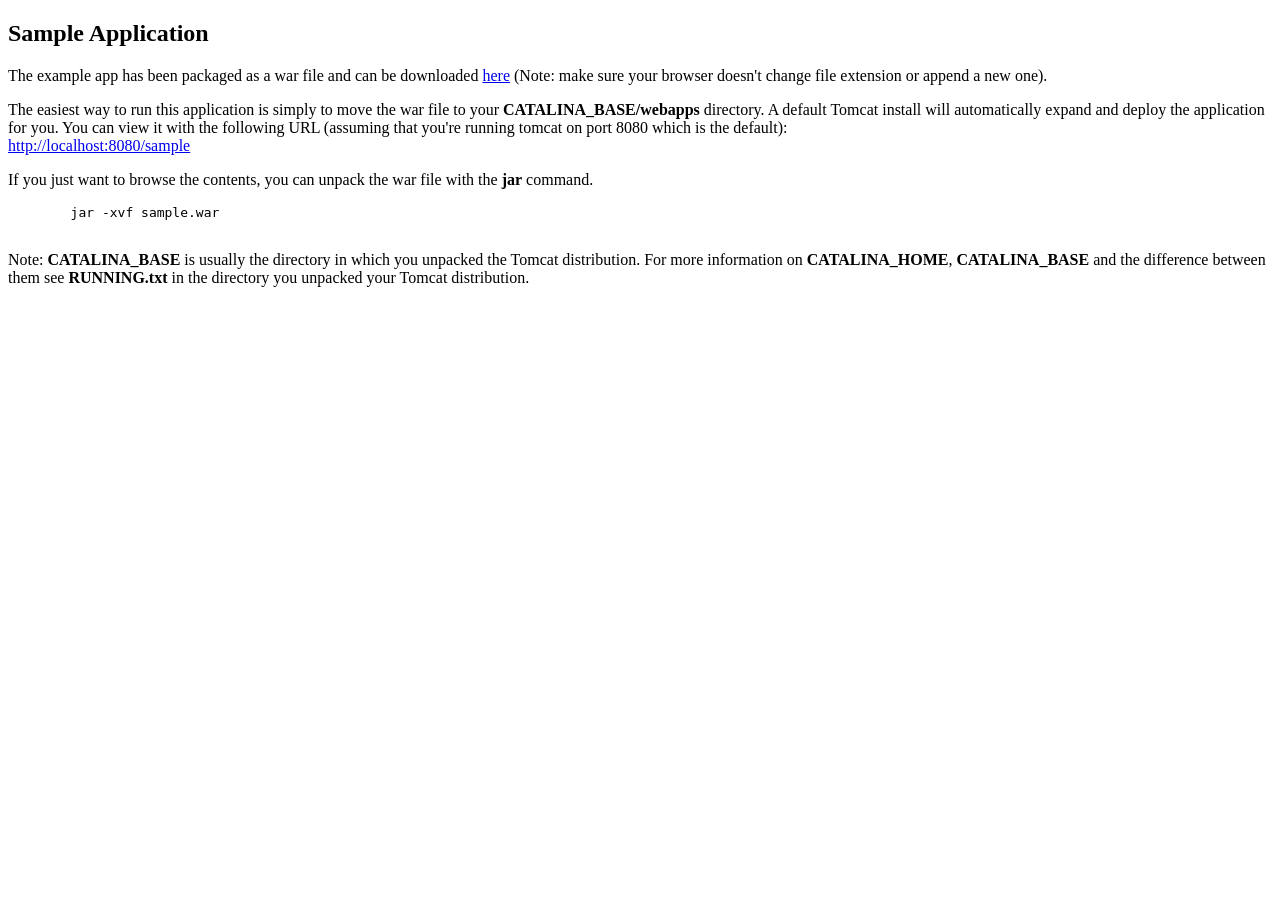
<file: WebContent/apache-tomcat-9.0.2/webapps/docs/appdev/sample/index.html>
<!DOCTYPE html>
<!--
  Licensed to the Apache Software Foundation (ASF) under one or more
  contributor license agreements.  See the NOTICE file distributed with
  this work for additional information regarding copyright ownership.
  The ASF licenses this file to You under the Apache License, Version 2.0
  (the "License"); you may not use this file except in compliance with
  the License.  You may obtain a copy of the License at

      http://www.apache.org/licenses/LICENSE-2.0

  Unless required by applicable law or agreed to in writing, software
  distributed under the License is distributed on an "AS IS" BASIS,
  WITHOUT WARRANTIES OR CONDITIONS OF ANY KIND, either express or implied.
  See the License for the specific language governing permissions and
  limitations under the License.
-->
<html>
<head>
<meta charset="UTF-8" />
<meta name="author" content="Ben Souther" />
<title>Sample Application</title>
</head>
<body>
<h2>Sample Application</h2>
      <p>
        The example app has been packaged as a war file and can be downloaded
        <a href="sample.war">here</a> (Note: make sure your browser doesn't
        change file extension or append a new one).
      </p>
      <p>
        The easiest way to run this application is simply to move the war file
        to your <b>CATALINA_BASE/webapps</b> directory. A default Tomcat install
        will automatically expand and deploy the application for you. You can
        view it with the following URL (assuming that you're running tomcat on
        port 8080 which is the default):
        <br />
        <a href="http://localhost:8080/sample">http://localhost:8080/sample</a>
      </p>
      <p>
        If you just want to browse the contents, you can unpack the war file
        with the <b>jar</b> command.
      </p>
      <pre>
        jar -xvf sample.war
      </pre>
      <p>
         Note: <b>CATALINA_BASE</b> is usually the directory in which you
         unpacked the Tomcat distribution. For more information on
         <b>CATALINA_HOME</b>, <b>CATALINA_BASE</b> and the difference between
         them see <b>RUNNING.txt</b> in the directory you unpacked your Tomcat
         distribution.
      </p>
</body>
</html>
</file>
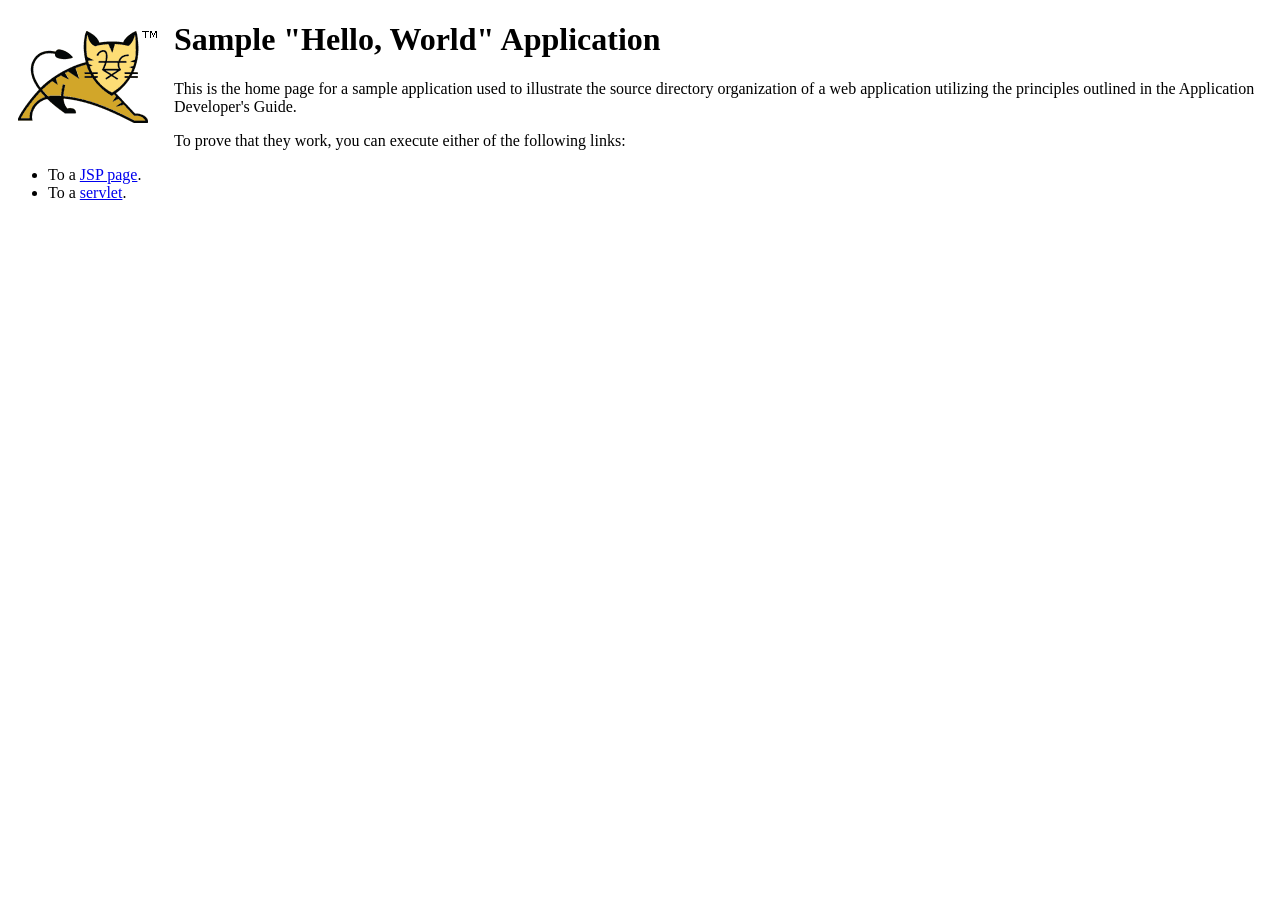
<file: WebContent/apache-tomcat-9.0.2/webapps/docs/appdev/sample/web/index.html>
<!DOCTYPE html><!--
  Licensed to the Apache Software Foundation (ASF) under one or more
  contributor license agreements.  See the NOTICE file distributed with
  this work for additional information regarding copyright ownership.
  The ASF licenses this file to You under the Apache License, Version 2.0
  (the "License"); you may not use this file except in compliance with
  the License.  You may obtain a copy of the License at

      http://www.apache.org/licenses/LICENSE-2.0

  Unless required by applicable law or agreed to in writing, software
  distributed under the License is distributed on an "AS IS" BASIS,
  WITHOUT WARRANTIES OR CONDITIONS OF ANY KIND, either express or implied.
  See the License for the specific language governing permissions and
  limitations under the License.
-->
<html>
<head>
<meta charset="UTF-8" />
<title>Sample "Hello, World" Application</title>
</head>
<body>

<div style="float: left; padding: 10px;">
<img src="images/tomcat.gif" alt="" />
</div>
<h1>Sample "Hello, World" Application</h1>
<p>This is the home page for a sample application used to illustrate the
source directory organization of a web application utilizing the principles
outlined in the Application Developer's Guide.

<p>To prove that they work, you can execute either of the following links:</p>
<ul>
<li>To a <a href="hello.jsp">JSP page</a>.</li>
<li>To a <a href="hello">servlet</a>.</li>
</ul>

</body>
</html>
</file>
<file: WebContent/apache-tomcat-9.0.2/webapps/docs/images/docs-stylesheet.css>
@charset "utf-8";
/*
  Licensed to the Apache Software Foundation (ASF) under one or more
  contributor license agreements.  See the NOTICE file distributed with
  this work for additional information regarding copyright ownership.
  The ASF licenses this file to You under the Apache License, Version 2.0
  (the "License"); you may not use this file except in compliance with
  the License.  You may obtain a copy of the License at

      http://www.apache.org/licenses/LICENSE-2.0

  Unless required by applicable law or agreed to in writing, software
  distributed under the License is distributed on an "AS IS" BASIS,
  WITHOUT WARRANTIES OR CONDITIONS OF ANY KIND, either express or implied.
  See the License for the specific language governing permissions and
  limitations under the License.
*/

/* Fonts */
@import url("fonts/fonts.css");

/* General style */

h1, h2, h3, h4, h5, h6, th {
  font-weight: 600;
}

body {
  margin: 0;
}

body, input {
  font-family: 'Open Sans', sans-serif;
  font-size: 10.5pt;
}

code, pre {
  font-family: Consolas, monospace;
}

img {
  border: 0;
}

table {
  border-collapse: collapse;
  text-align: left;
}
table *:not(table) {
  /* Prevent border-collapsing for table child elements like <div> */
  border-collapse: separate;
}

th {
  text-align: left;
}

main {
  /* Remove this once all IEs support <main> element */
  display: block;
}


/* Layout */

#wrapper {
  min-width: 400px;
}

#header {
  border-bottom: 1px solid #bbb;
}

@media not print {
    #header {
        box-shadow: 0 0 7px #aaa;
    }
}

#header > div {
  padding-left: 15px;
  padding-right: 15px;

  /* Work-around for old browsers: */
  background-color: #F8F3E4;
  background: linear-gradient(to bottom, #ffffff -10%, #F8F3E4 100%);
  position: relative;
}

#header .logo {
  float: left;
  padding-top: 10px;
  min-width: 190px;
}

#header .logo  img{
  /* To avoid that the Font Descender being added to the parent div's height */
  vertical-align: middle;
}

#header .asfLogo {
  float: right;
  position: relative;
  top: 8px;
}

#header h1 {
  margin-top: 0.6em;
  margin-bottom: 0;
}

#header .versionInfo {
  font-size: 13pt;
  margin-bottom: 1em;
}

#middle {
  display: table;
  table-layout: fixed;
  margin: 0;
  width: 100%;
}
#middle > div { display: table-row; }
#middle > div > div { display: table-cell; vertical-align: top; }



#mainLeft {
  width: 190px;
}

#mainLeft > div {
  margin-top: -1px; /* to overwrite border of element above */
  padding-left: 16px;
  padding-right: 14px;
  padding-top: 6px;
  padding-bottom: 15px;
  background-color: #F8F3E4;
  border-right: 1px solid #bbb;
  border-bottom: 1px solid #bbb;
  font-size: 10pt;
  border-bottom-right-radius: 20px;
  box-shadow: 0 0 5px #aaa;
}

#mainLeft h2 {
  margin-bottom: 0.2em;
  font-size: 1.2em;
}

#mainLeft ul {
  padding: 0;
  margin: 0;
  list-style-type: none;
}

#mainLeft ul a {
  text-indent: -0.6em;
  padding-left: 1.4em;
  display: block;
  text-decoration: none;
  color: #444;
}
#mainLeft ul a:hover {
  color: #000;
  background-color: #D1c9b9;
}

#mainRight {
  padding-left: 14px;
  padding-right: 20px;

}

#footer {
  margin-top: 30px;
  padding-top: 20px;
  padding-bottom: 20px;
  padding-left: 20px;
  padding-right: 20px;
  border-top: 1px solid #ccc;
  color: #444;
  text-align: center;
  /* font-style: italic; */
  font-size: 9pt;
}


/* Content */

#content div.text {
  padding-left: 1em;
  padding-left: 1em;
}

#content h3, #content h4, #content h5, #content h6 {
  padding-left: 5px;
  padding-right: 5px;
  background-color: #eaeaea;
}

@media not print {
    #content h3, #content h4, #content h5, #content h6 {
        border: 1px solid #ccc;
        border-radius: 4px;
    }
}

#content h4, #content h5, #content h6 {
  background-color: #f6f6f6;
}

code {
  background-color: rgb(224,255,255);
}

div.codeBox pre code, code.attributeName, code.propertyName, code.noHighlight, .noHighlight code {
  background-color: transparent;
}
div.codeBox {
  overflow: auto;
  margin: 1em 0;
}
div.codeBox pre {
  margin: 0;
  padding: 4px;
  border: 1px solid #999;
  border-radius: 5px;
  background-color: #eff8ff;
  display: table; /* To prevent <pre>s from taking the complete available width. */
  /*
  When it is officially supported, use the following CSS instead of display: table
  to prevent big <pre>s from exceeding the browser window:
  max-width: available;
  width: min-content;
  */
}

div.codeBox pre.wrap {
  white-space: pre-wrap;
}


table.defaultTable tr, table.detail-table tr {
    border: 1px solid #CCC;
}

table.defaultTable tr:nth-child(even), table.detail-table tr:nth-child(even) {
    background-color: #FAFBFF;
}

table.defaultTable tr:nth-child(odd), table.detail-table tr:nth-child(odd) {
    background-color: #EEEFFF;
}

table.defaultTable th, table.detail-table th {
  background-color: #88b;
  color: #fff;
}

table.defaultTable th, table.defaultTable td, table.detail-table th, table.detail-table td {
  padding: 5px 8px;
}


p.notice {
  border: 1px solid rgb(255, 0, 0);
  background-color: rgb(238, 238, 238);
  color: rgb(0, 51, 102);
  padding: 0.5em;
  margin: 1em 2em 1em 1em;
}


/* Changelog-Styles */

ul.changelog {
  padding-left: 1em;
  list-style-type: none;
}

ul.changelog  li{
  padding-top: 5px;
  padding-bottom: 5px;
}

ul.changelog img {
  vertical-align: middle
}


/* Printer-only Styles */
@media print {
    .noPrint { display: none; }
    #middle > div > div#mainLeft { display: none; }
    a { color: inherit; text-decoration: none; }
}

/* Fix for Comments section which contains a <h4> */
#comments_thread h1, #comments_thread h2, #comments_thread h3, #comments_thread h4, #comments_thread h5, #comments_thread h6 {
    border: none;
    background-color: transparent;
}
</file>
